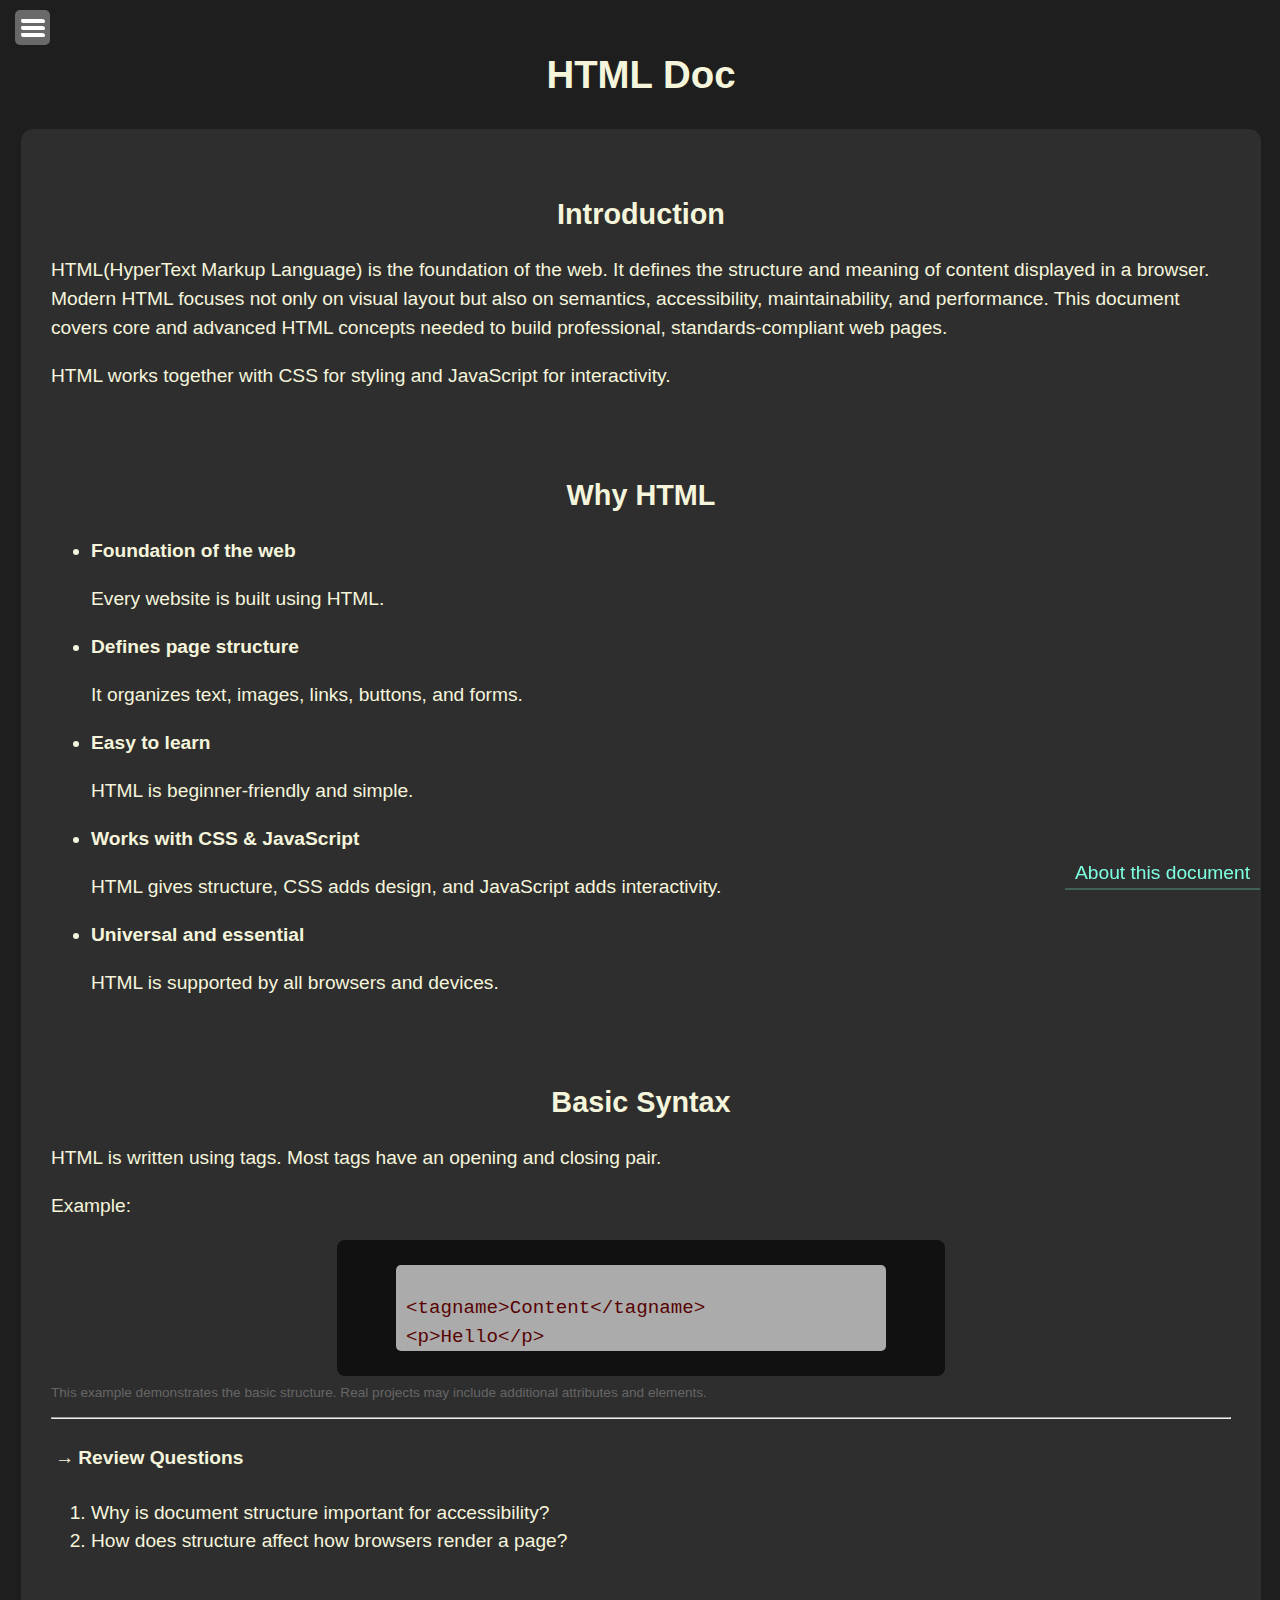
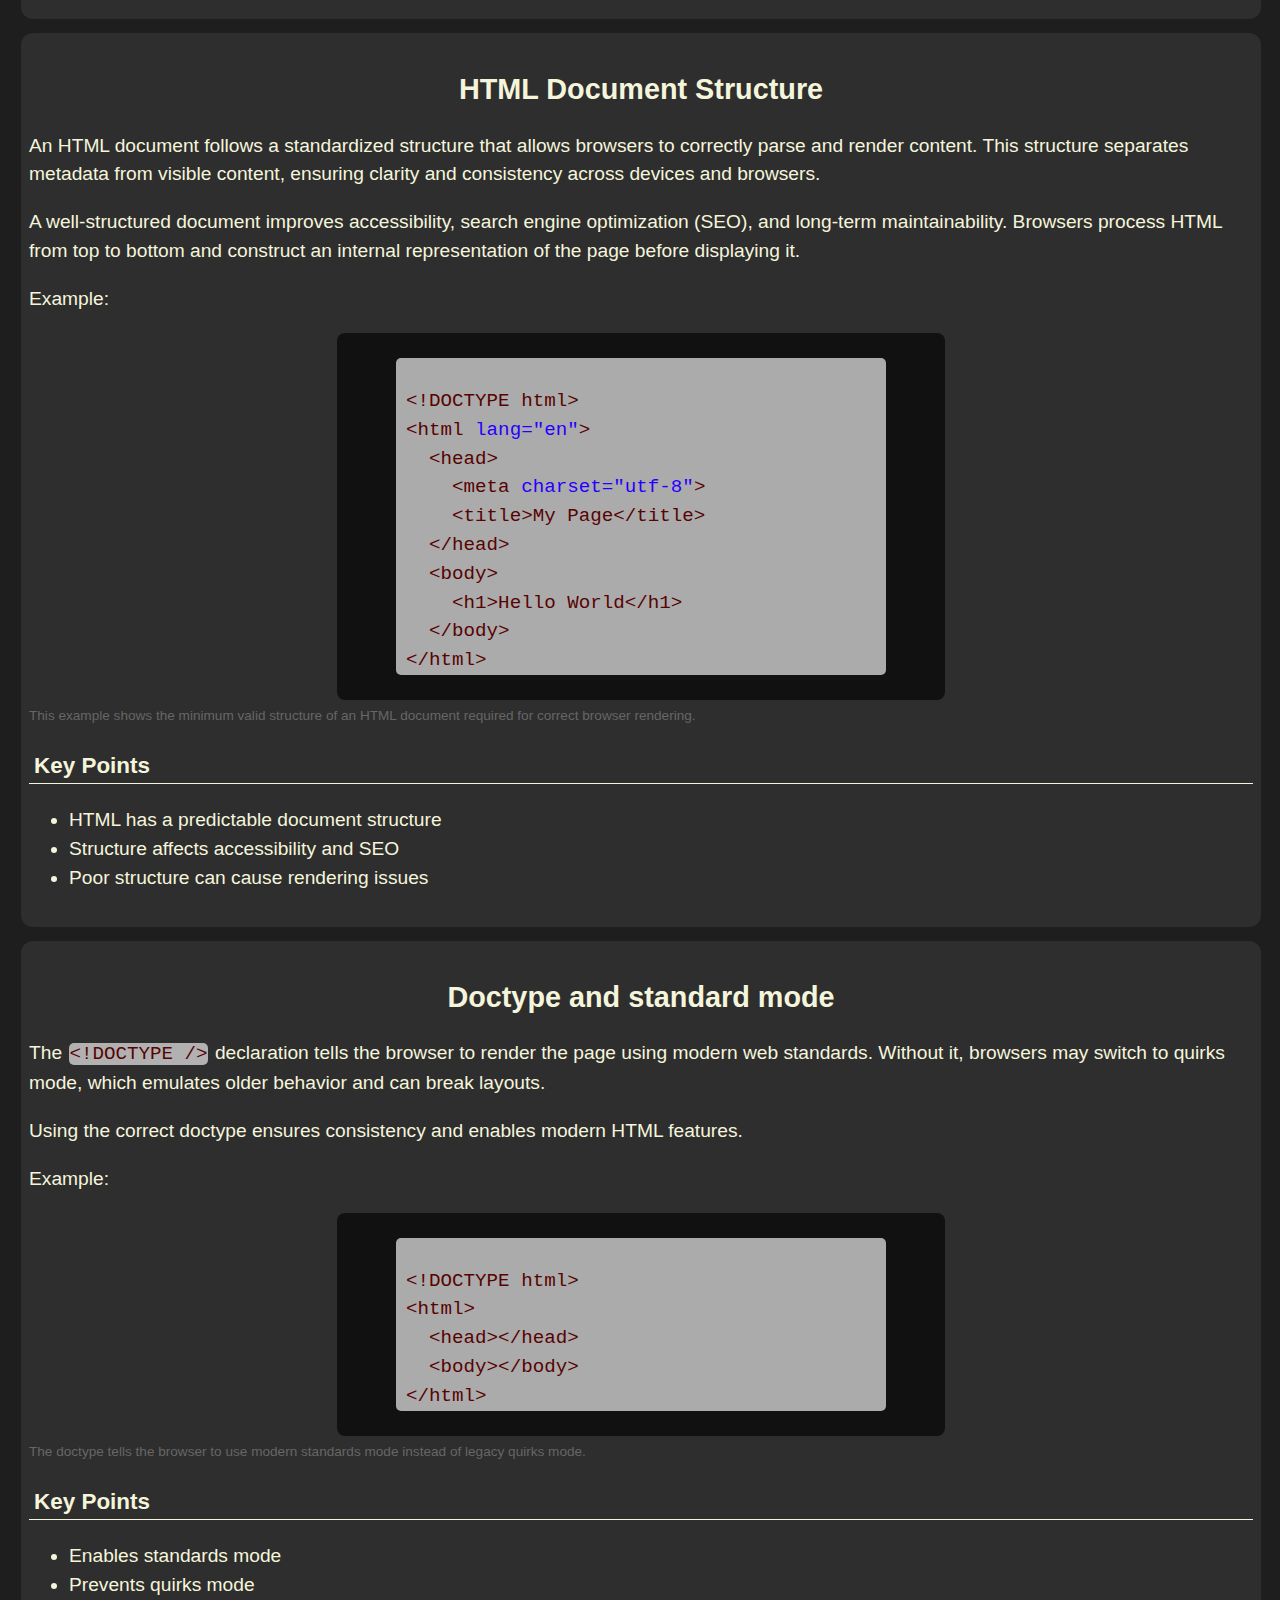
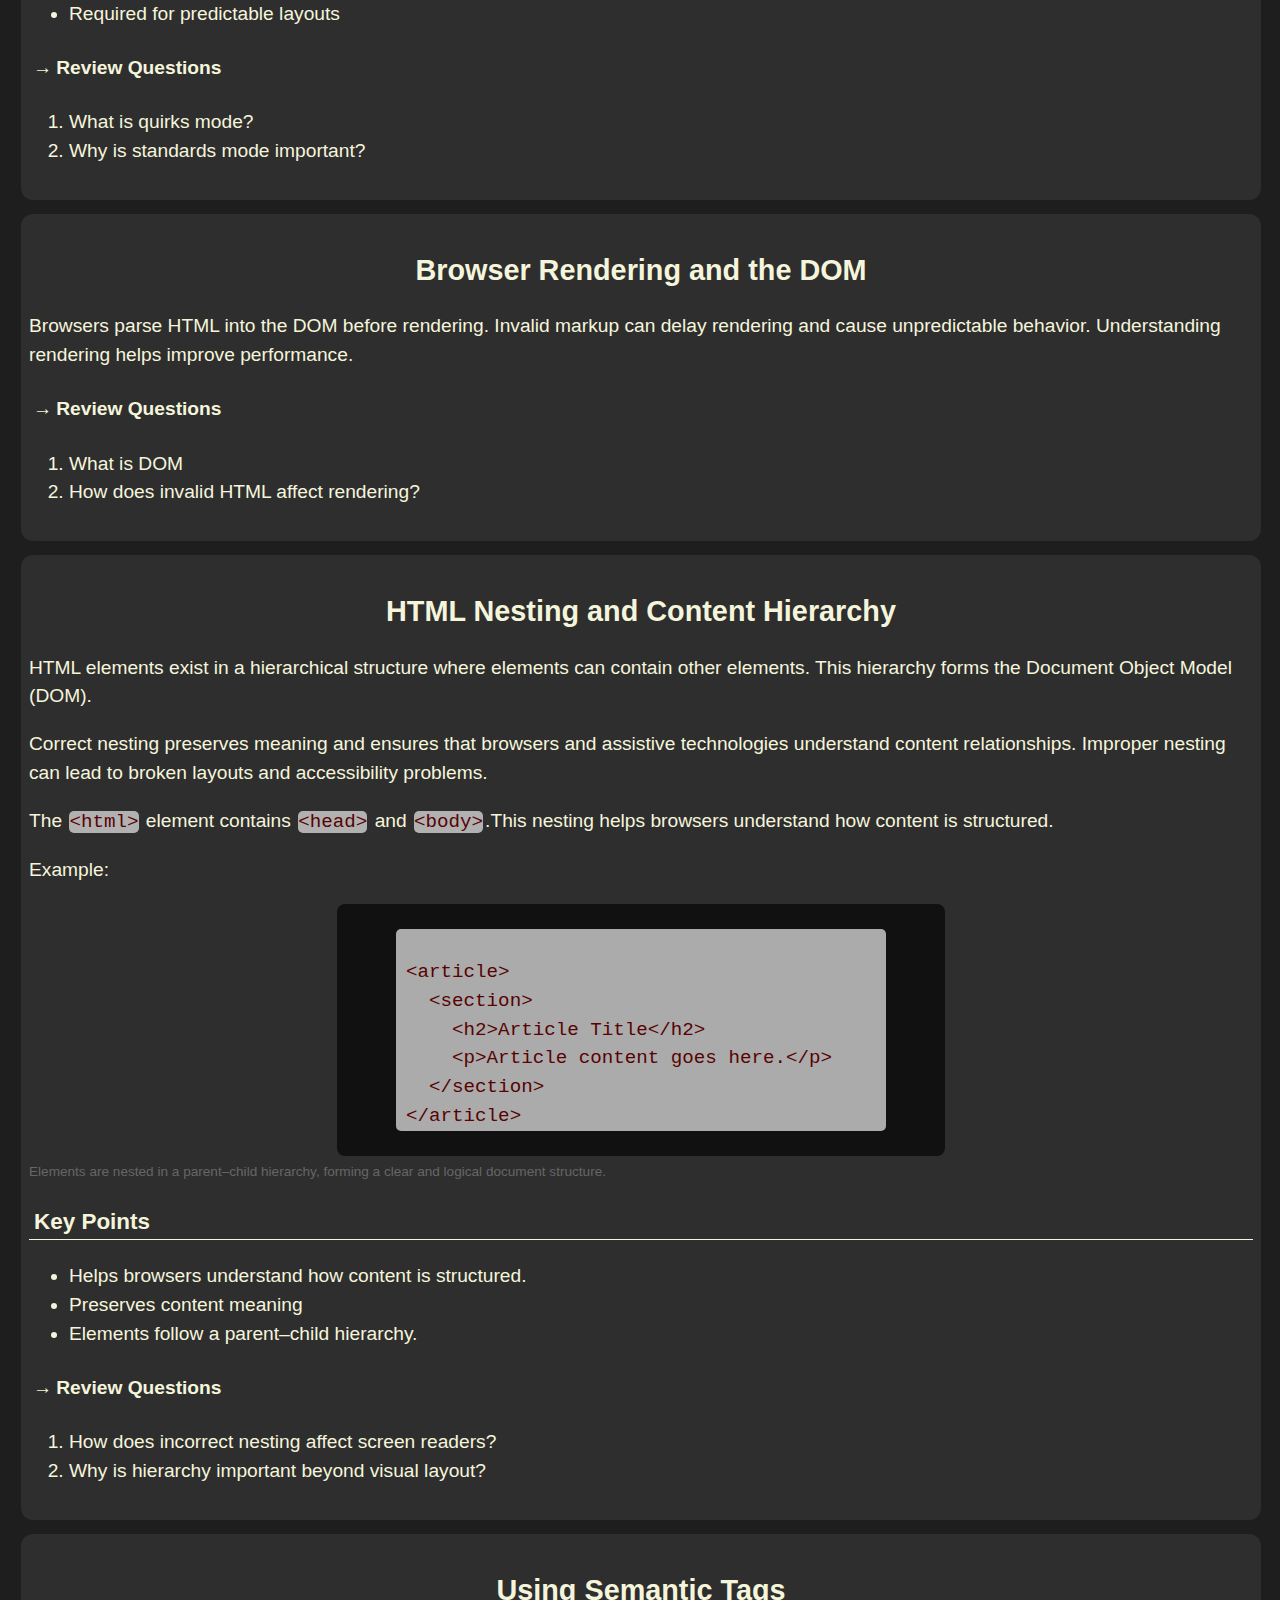
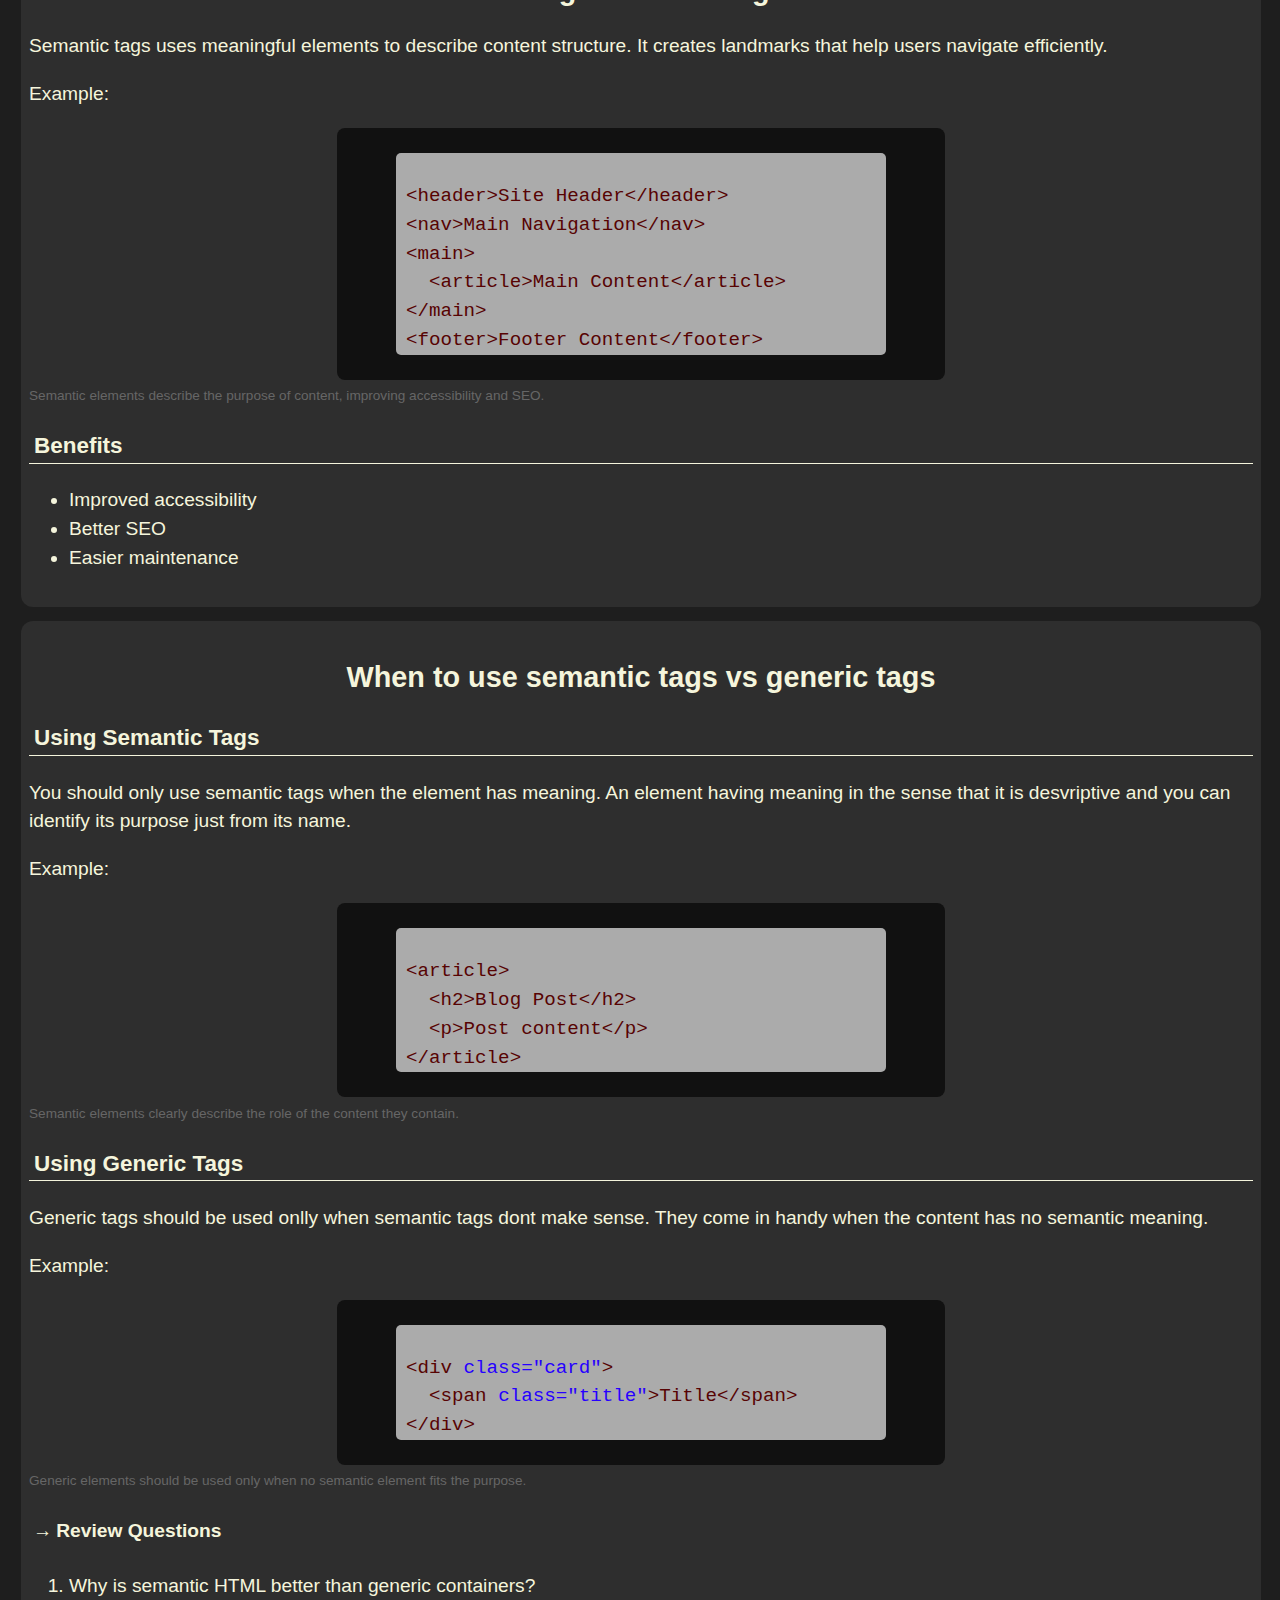
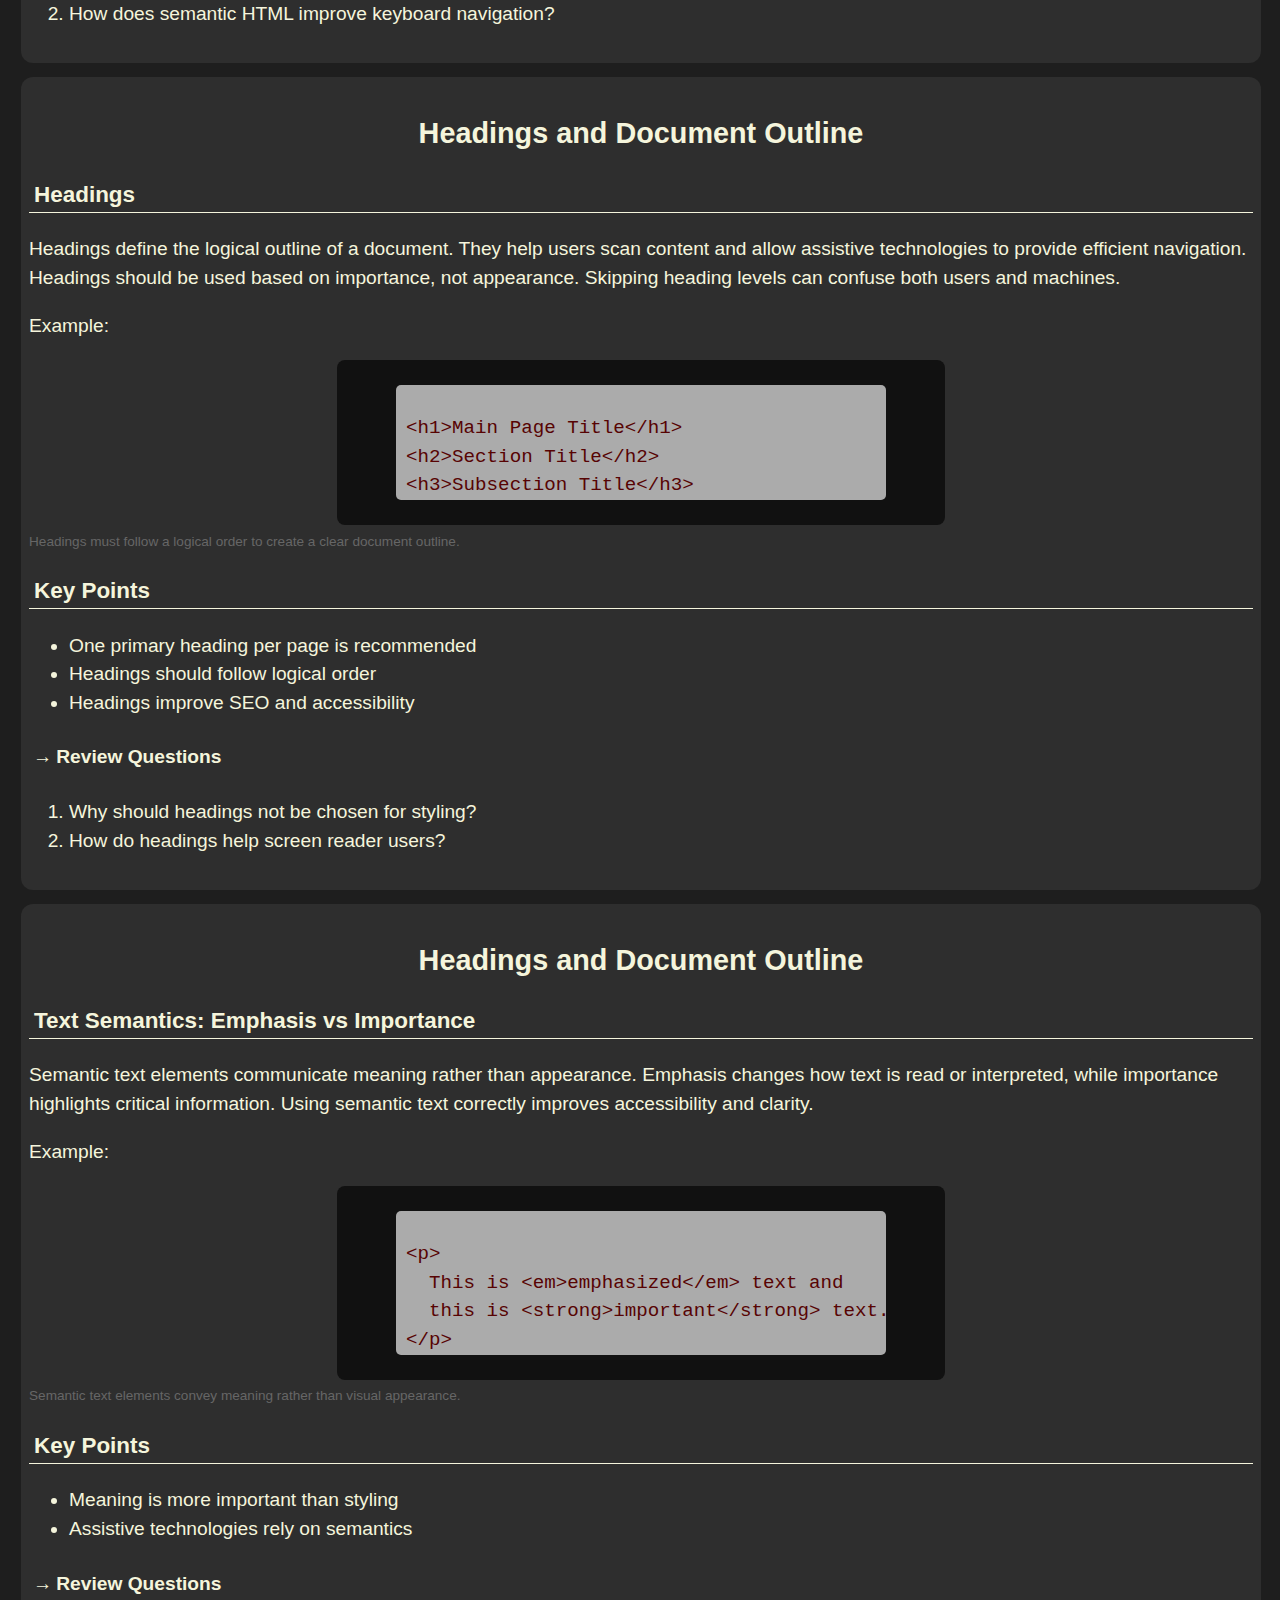
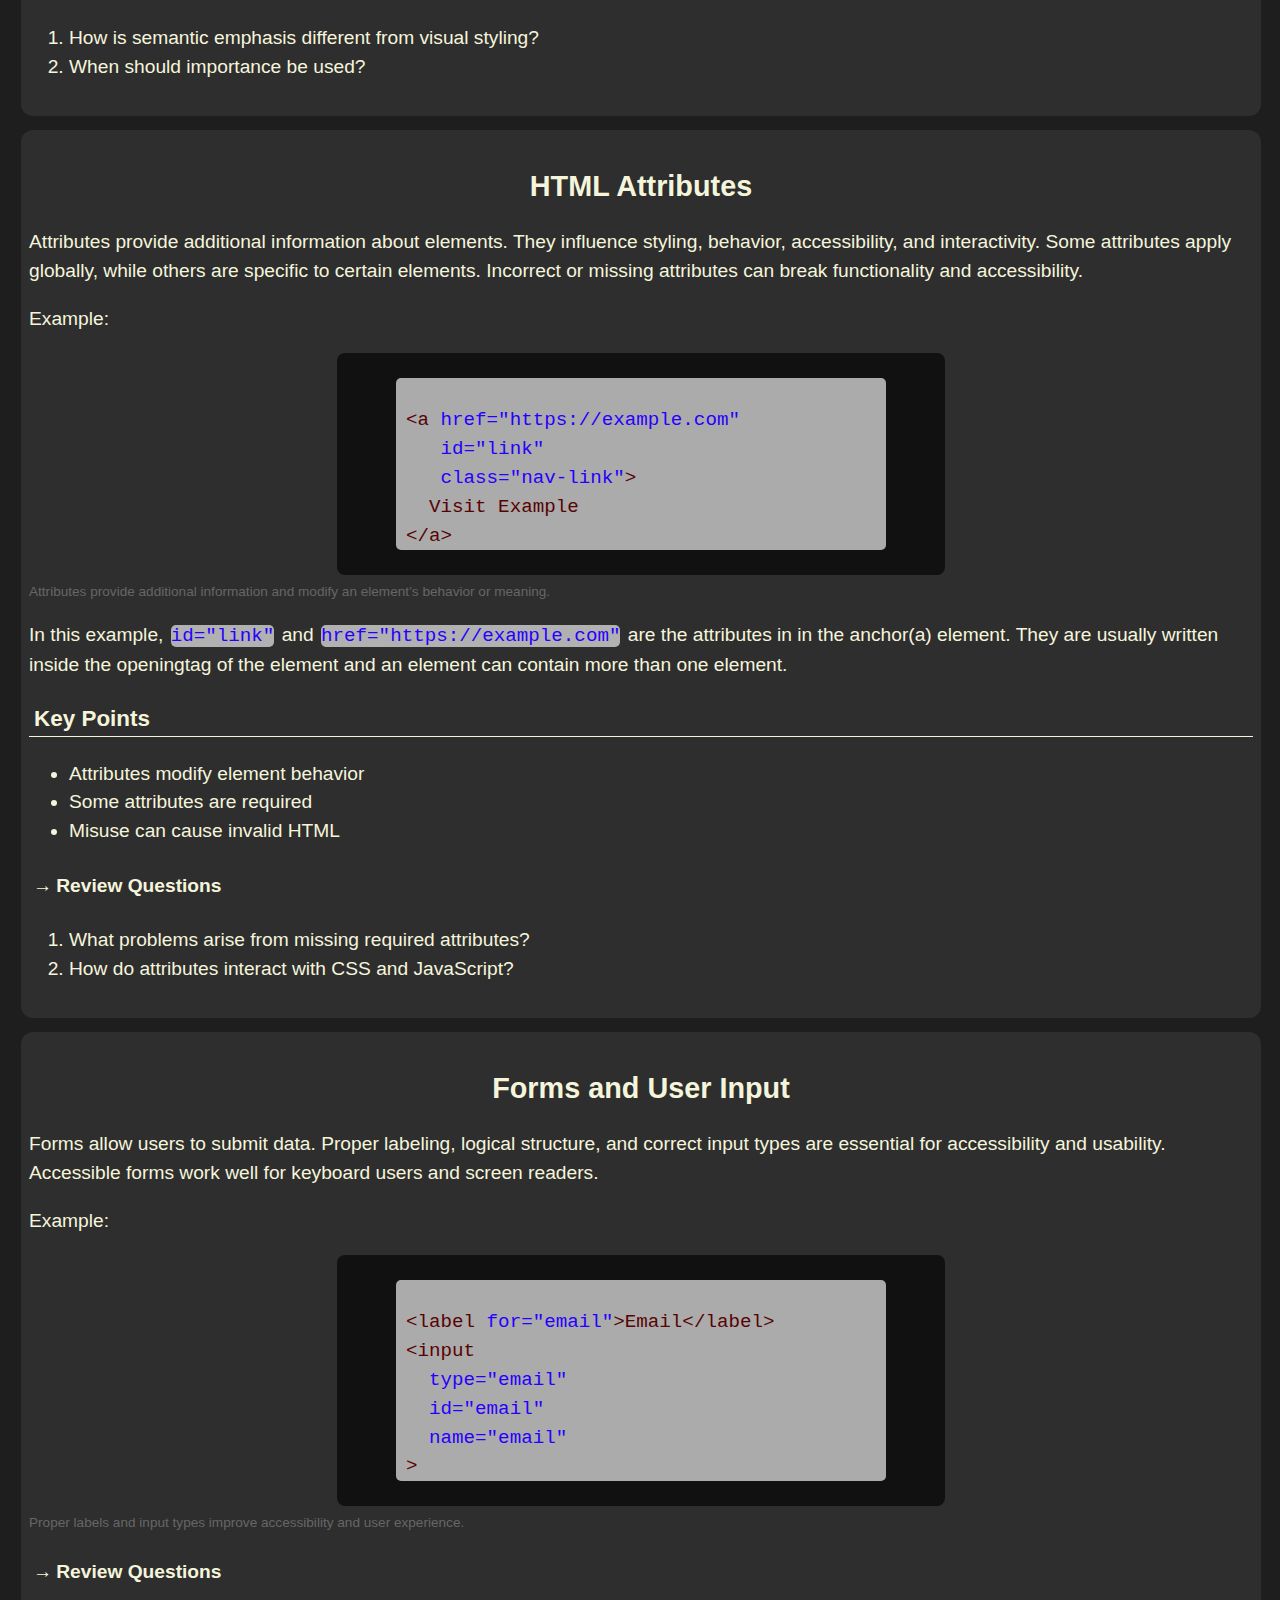
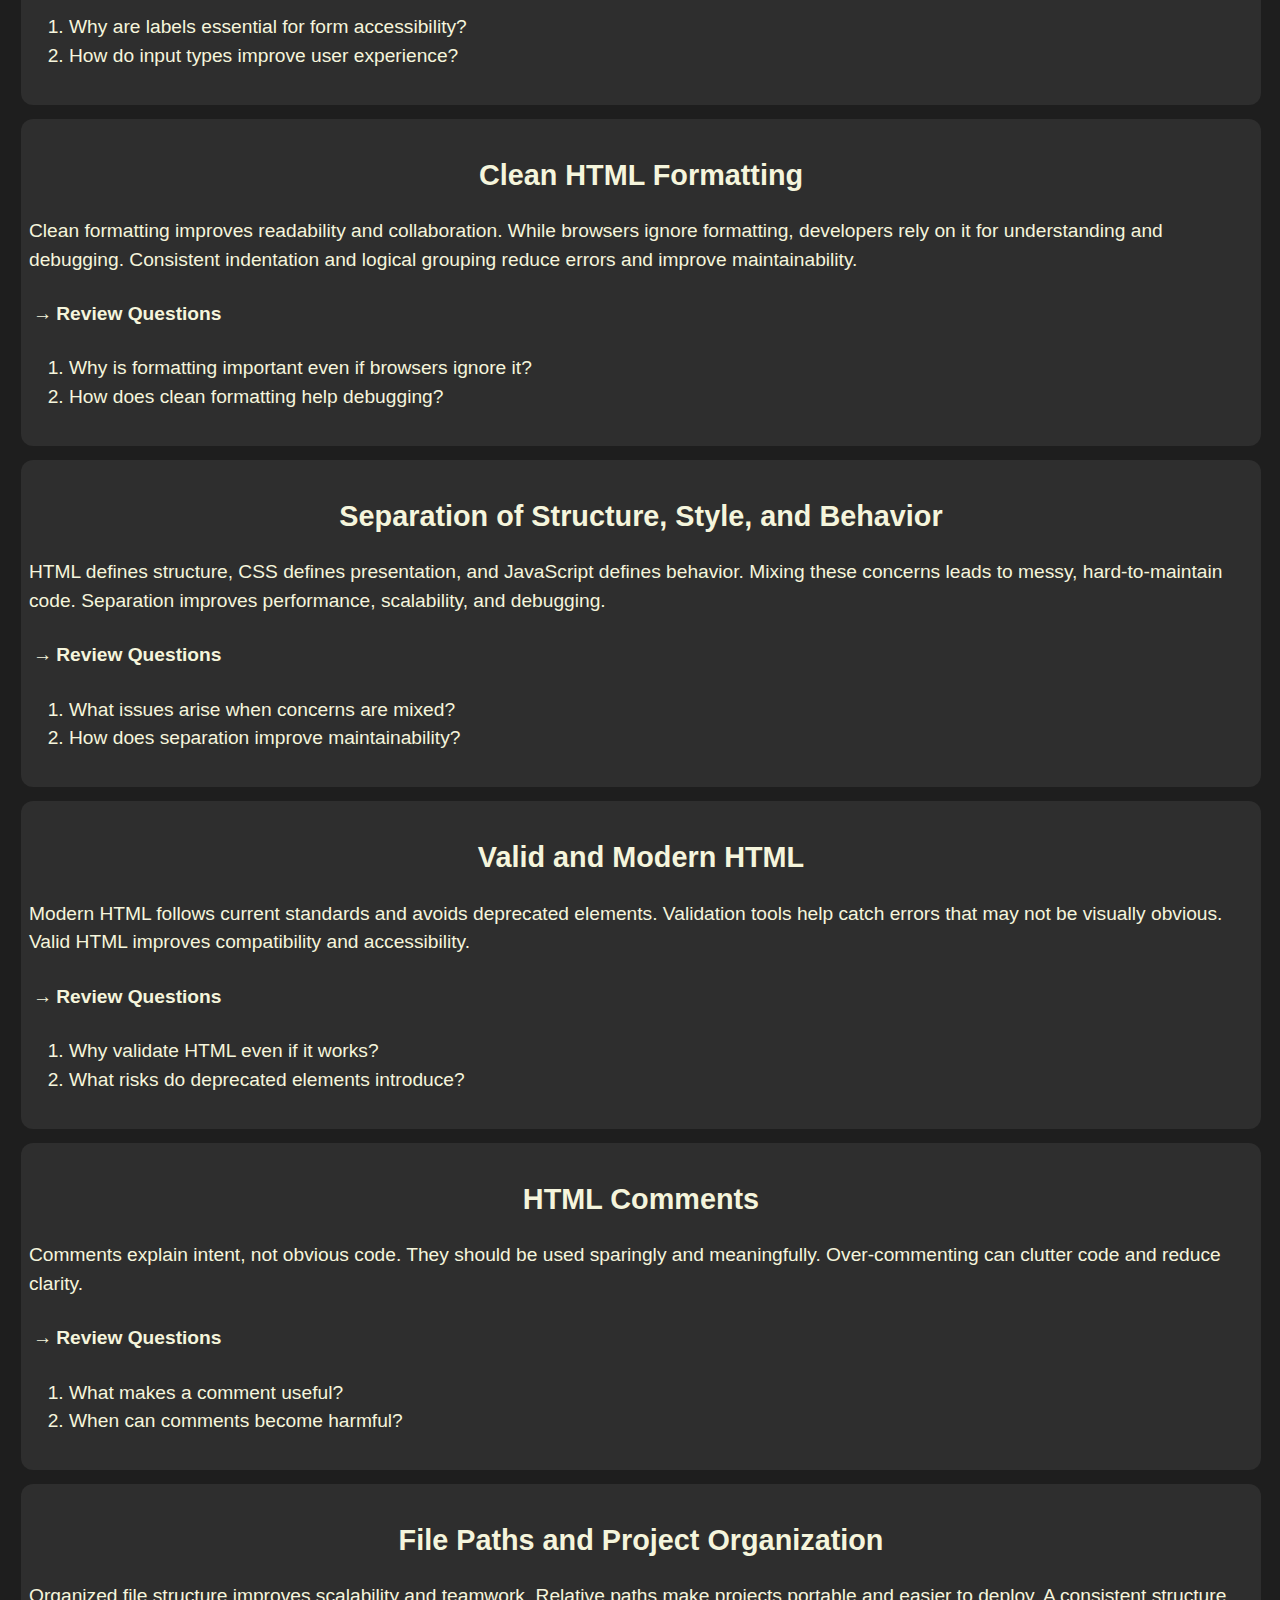
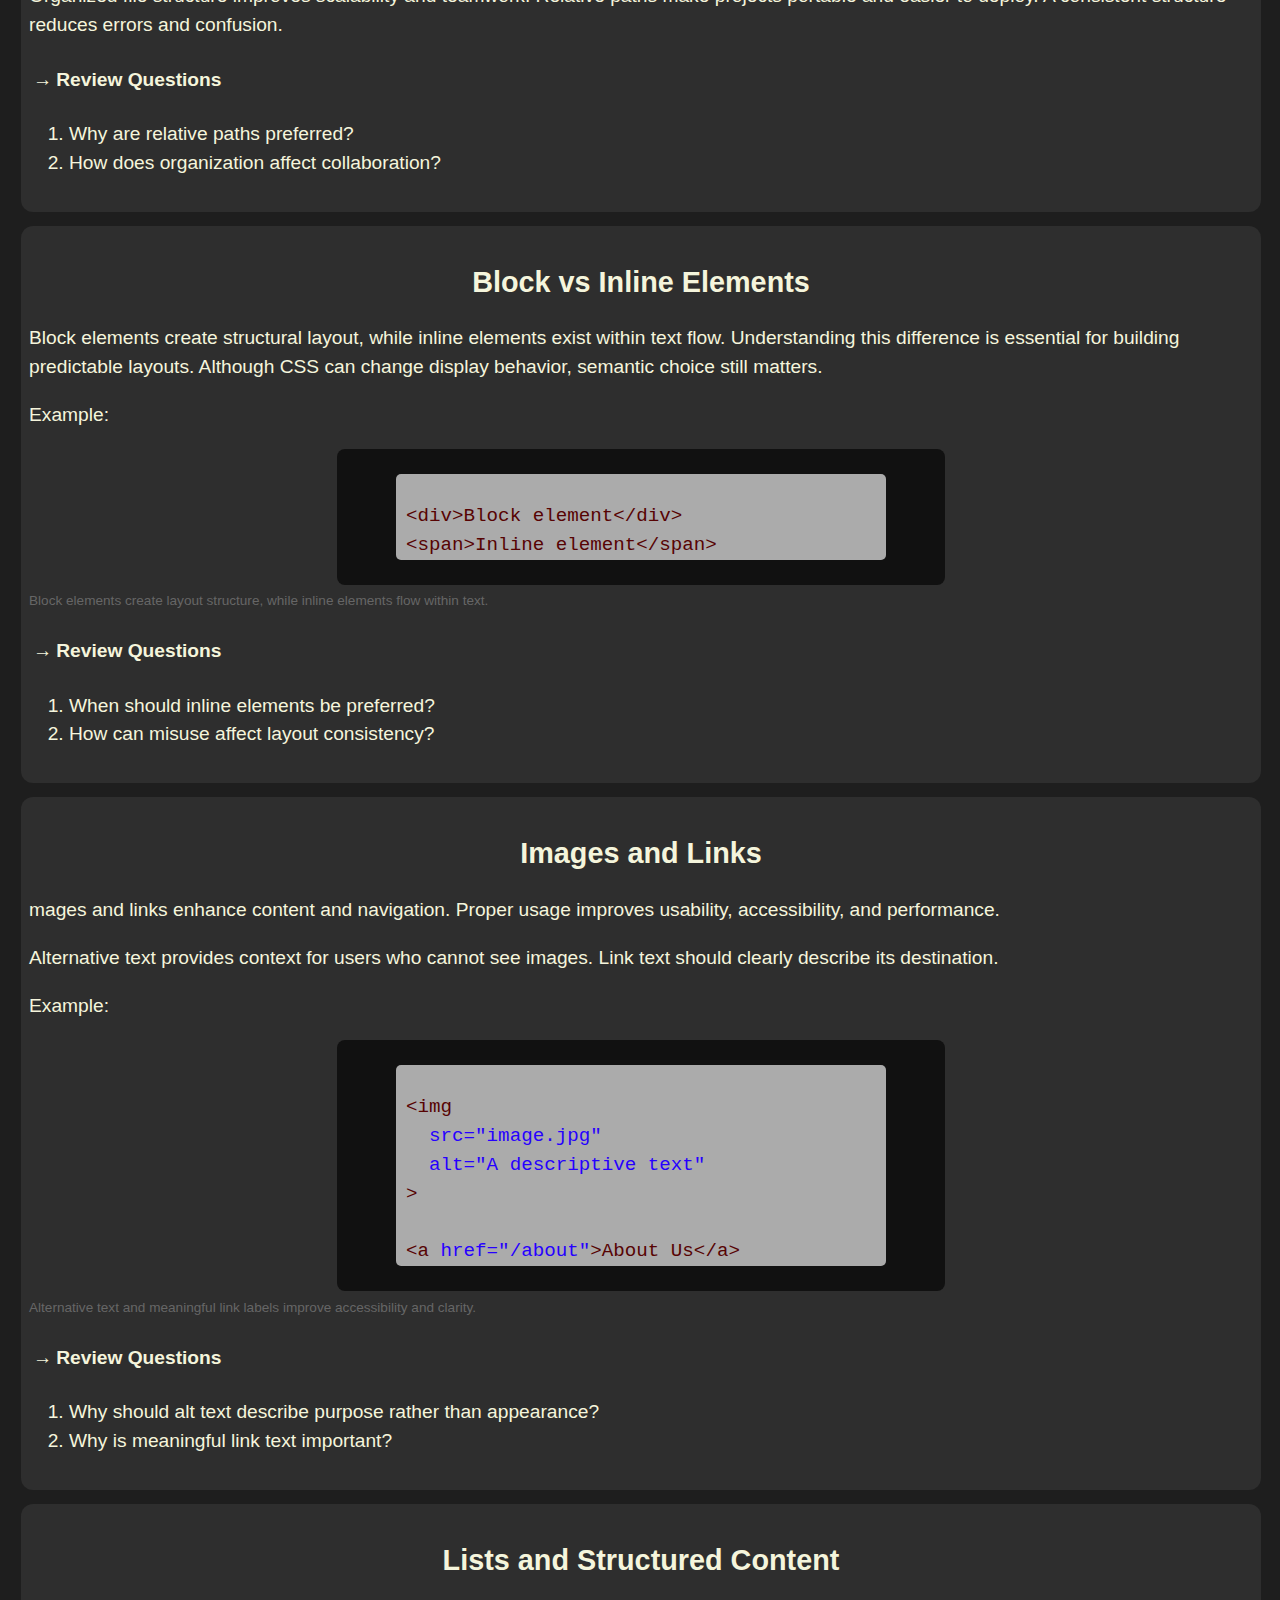
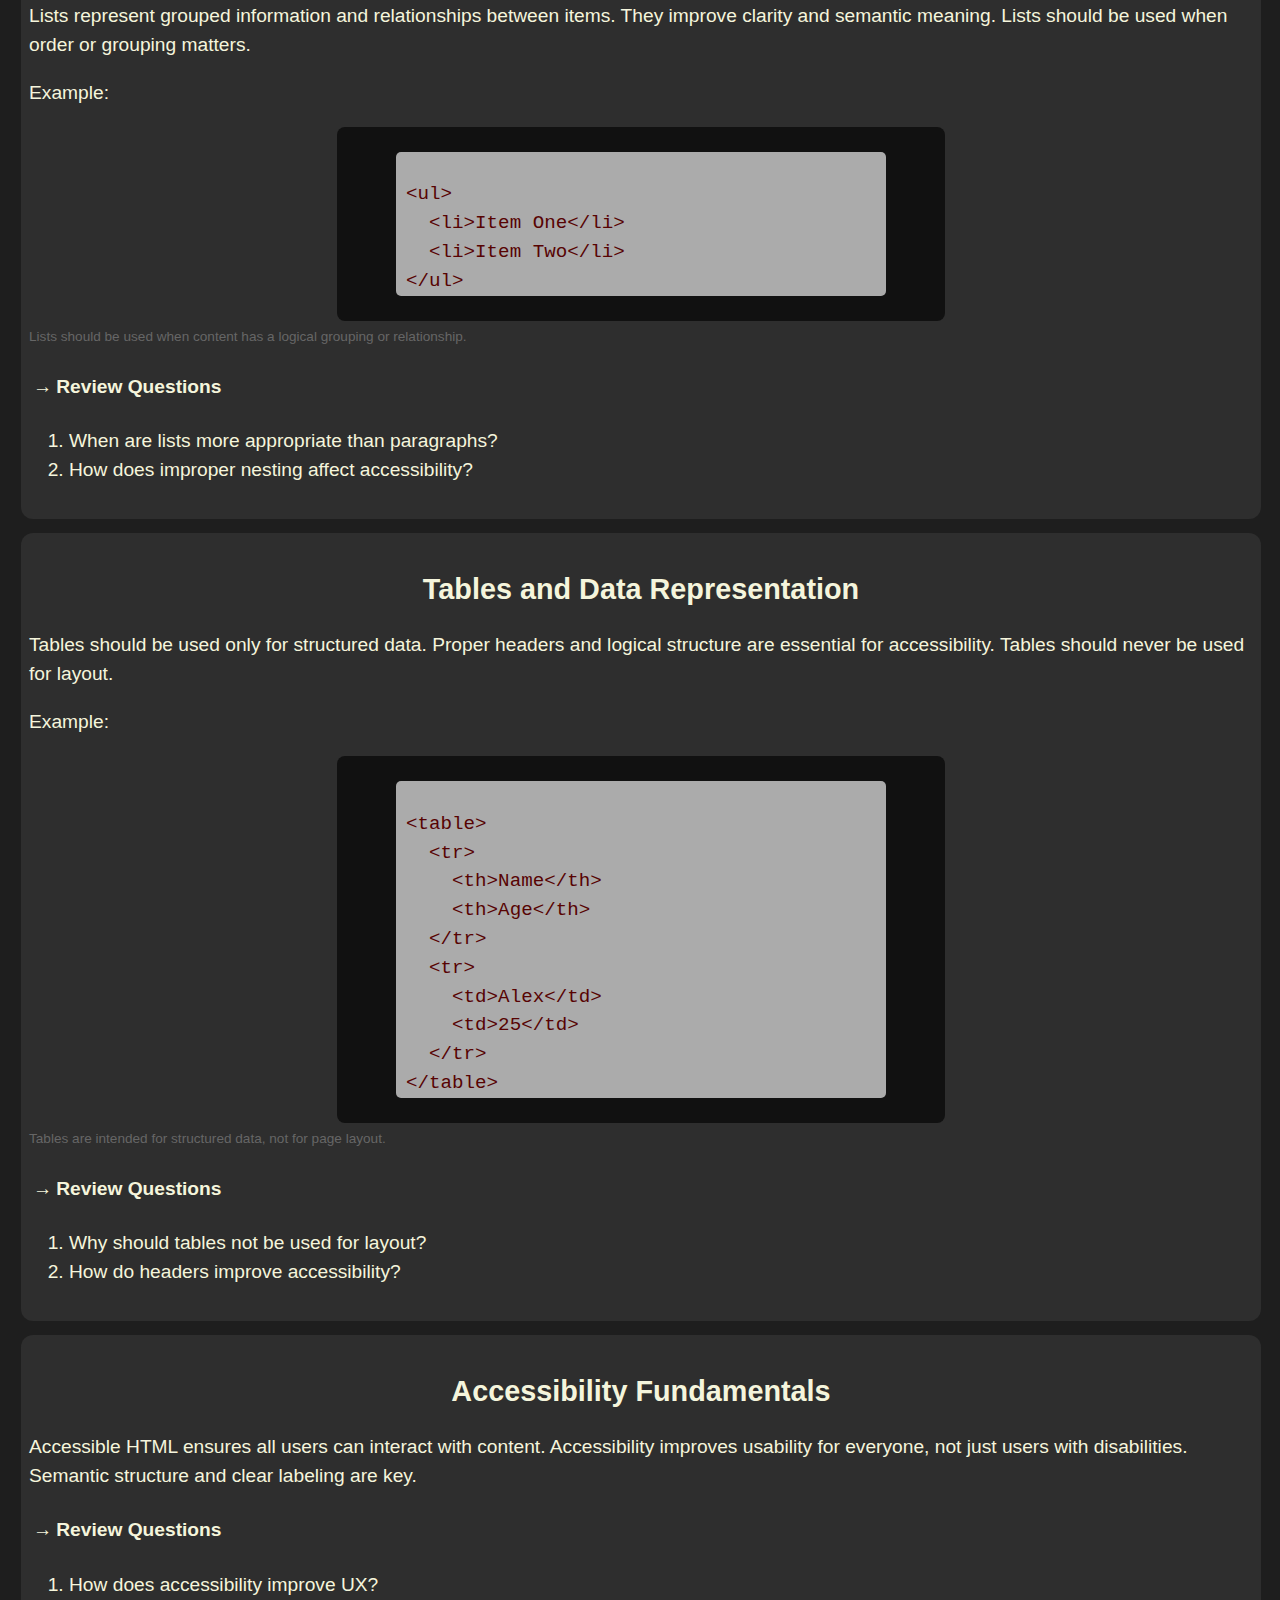
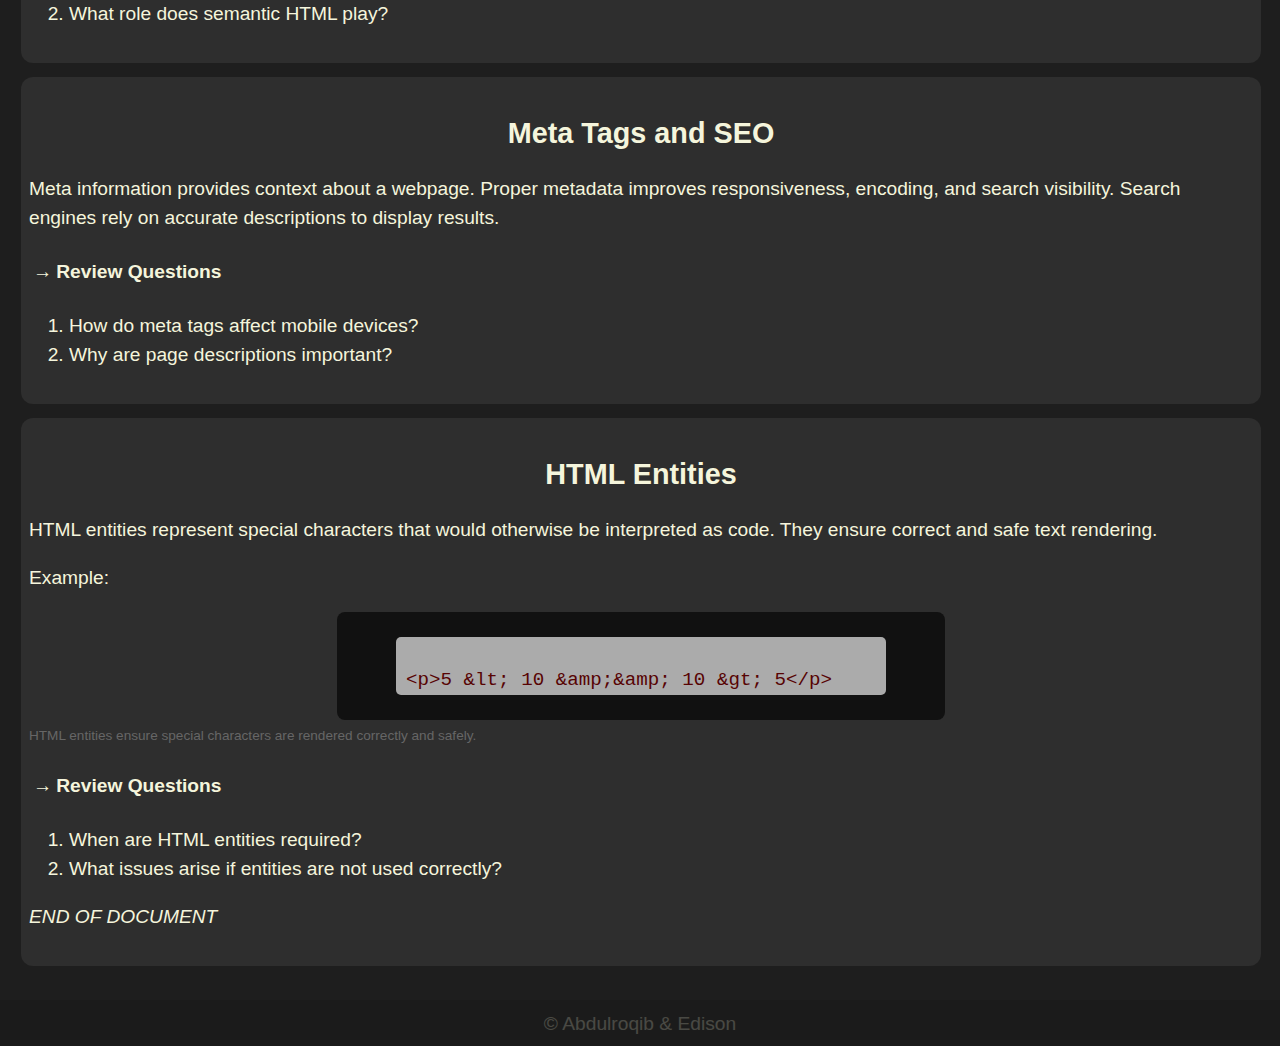
<file: index.html>
<!DOCTYPE html>
<html lang="en">
  <head>
    <meta charset="utf-8" />
    <meta name="viewport" content="width=device-width, initial-scale=1.0" />
    <title>HTML Documentation</title>
    <link rel="stylesheet" href="styles.css" />

    <script type="application/ld+json">
{
  "@context": "https://schema.org",
  "@type": "TechArticle",
  "headline": "HTML Documentation",
  "description": "A complete guide covering HTML basics and advanced concepts.",
  "author": {
    "@type": "Person",
    "name": "Abdulroqib, Edison"
  },
  "datePublished": "2025-01-01",
  "mainEntityOfPage": {
    "@type": "WebPage",
    "@id": "https://scyflix.github.io/HTML-Documentaion/index.html"
  }
}
</script>

  </head>

  <body>
    <!-- Navigation -->
    <nav id="navbar" class="hide">
      <header>
        <div class="menuIcon">
          <span></span>
          <span></span>
          <span></span>
        </div>
        <h2>Navigation</h2>
      </header>

      <details>
        <summary>Introduction</summary>
        <ul>
          <li><a class="nav-link" href="#Introduction">Introduction</a></li>
          <li><a href="#why-html" class="nav-link">Why HTML</a></li>
          <li><a href="#basic-syntax" class="nav-link">Basic Syntax</a></li>
        </ul>
      </details>

      <details>
        <summary>Document Structure</summary>
        <ul>
          <li>
            <a class="nav-link" href="#html-document-structure"
              >Document Structure</a
            >
          </li>
          <li>
            <a href="#doctype-and-standard-mode" class="nav-link"
              >Doctype & Standard Mode</a
            >
          </li>
          <li>
            <a href="#browser-rendering-and-dom" class="nav-link"
              >Rendering & The DOM</a
            >
          </li>
        </ul>
      </details>
      <details>
        <summary>Nesting, Hierarchy & Semantics</summary>
        <ul>
          <li>
            <a href="#nesting-and-content-hierarchy" class="nav-link"
              >Nesting & Hierarchy</a
            >
          </li>
          <li><a href="#semantic-tags" class="nav-link">Semantic Tags</a></li>
          <li>
            <a href="#semantic-vs-generic-tags" class="nav-link"
              >Semantic vs Generic Tags</a
            >
          </li>
        </ul>
      </details>

      <details>
        <summary>Headings & Outlines</summary>
        <ul>
          <li><a href="#headings" class="nav-link">Headings</a></li>
          <li><a href="#text-semantics" class="nav-link">Text Semantics</a></li>
        </ul>
      </details>
      <a href="#html-attributes" class="nav-link">HTML Attributes</a>

      <details>
        <summary>Layout & Content Elements</summary>
        <ul>
          <li>
            <a href="#block-vs-inline-elements" class="nav-link"
              >Block vs Inline Elements</a
            >
          </li>
          <li>
            <a href="#images-and-links" class="nav-link">Images and Links</a>
          </li>
          <li>
            <a href="#lists-and-structured-content" class="nav-link"
              >Lists and Structured Content</a
            >
          </li>
          <li>
            <a href="#tables-and-data-representation" class="nav-link"
              >Tables and Data Representation</a
            >
          </li>
        </ul>
      </details>
      <a href="#forms-and-user-input" class="nav-link">Forms and Input</a>

      <details>
        <summary>Code Quality</summary>
        <ul>
          <li>
            <a href="#html-formatting" class="nav-link">HTML Formatting</a>
          </li>
          <li>
            <a
              href="#separation-of-structure-style-and-behavior"
              class="nav-link"
              >Structure, Style, and Behavior</a
            >
          </li>
          <li>
            <a href="#valid-and-modern-html" class="nav-link"
              >Valid and Modern HTML</a
            >
          </li>
          <li><a href="#html-comments" class="nav-link">HTML Comments</a></li>
          <li>
            <a href="#file-paths-and-project-organization" class="nav-link"
              >File Paths and Project Organization</a
            >
          </li>
        </ul>
      </details>

      <a href="#accessibility" class="nav-link">Accessibility</a>
      <details>
        <summary>Metadata & Entities</summary>
        <ul>
          <li>
            <a href="#meta-tags-and-seo" class="nav-link">Meta Tags and SEO</a>
          </li>
          <li><a href="#html-entities" class="nav-link">HTML Entities</a></li>
        </ul>
      </details>
      <a href="about.html" class="about">About this document</a>
    </nav>

    <!-- Main content -->
    <main id="main-doc" class="adjust">
      <h1>HTML Doc</h1>
      <!-- Introduction -->
      <article class="main-section" id="Introduction">
        <section>
          <h2>Introduction</h2>

          <p>
            HTML(HyperText Markup Language) is the foundation of the web. It
            defines the structure and meaning of content displayed in a browser.
            Modern HTML focuses not only on visual layout but also on semantics,
            accessibility, maintainability, and performance. This document
            covers core and advanced HTML concepts needed to build professional,
            standards-compliant web pages.
          </p>
          <p>
            HTML works together with CSS for styling and JavaScript for
            interactivity.
          </p>
        </section>
        <!-- Why HTML -->
        <section class="main-section" id="why-html">
          <h2>Why HTML</h2>

          <ul>
            <li>
              <strong>Foundation of the web</strong>
              <p>Every website is built using HTML.</p>
            </li>
            <li>
              <strong>Defines page structure</strong>
              <p>It organizes text, images, links, buttons, and forms.</p>
            </li>
            <li>
              <strong>Easy to learn</strong>
              <p>HTML is beginner-friendly and simple.</p>
            </li>
            <li>
              <strong>Works with CSS & JavaScript</strong>
              <p>
                HTML gives structure, CSS adds design, and JavaScript adds
                interactivity.
              </p>
            </li>
            <li>
              <strong>Universal and essential</strong>
              <p>HTML is supported by all browsers and devices.</p>
            </li>
          </ul>
        </section>
        <section id="basic-syntax">
          <!-- Basic Syntax -->
          <h2>Basic Syntax</h2>
          <p>
            HTML is written using tags. Most tags have an opening and closing
            pair.
          </p>
          <p>Example:</p>
          <pre><code>
&lt;tagname&gt;Content&lt;/tagname&gt;
&lt;p&gt;Hello&lt;/p&gt;
</code></pre>
          <p class="example-note">
            This example demonstrates the basic structure. Real projects may
            include additional attributes and elements.
          </p>

          <hr />
          <div class="question">
            <h4>Review Questions</h4>
            <ol>
              <li>Why is document structure important for accessibility?</li>
              <li>How does structure affect how browsers render a page?</li>
            </ol>
          </div>
        </section>
      </article>

      <div id="hidden">
        <article class="main-section" id="document-structure">
          <!--HTML Document Structure-->
          <section id="html-document-structure">
            <h2>HTML Document Structure</h2>
            <p>
              An HTML document follows a standardized structure that allows
              browsers to correctly parse and render content. This structure
              separates metadata from visible content, ensuring clarity and
              consistency across devices and browsers.
            </p>
            <p>
              A well-structured document improves accessibility, search engine
              optimization (SEO), and long-term maintainability. Browsers
              process HTML from top to bottom and construct an internal
              representation of the page before displaying it.
            </p>
            <p>Example:</p>
            <pre><code>
&lt;!DOCTYPE html&gt;
&lt;html <span class="attribute">lang=&quot;en&quot;</span>&gt;
  &lt;head&gt;
    &lt;meta <span class="attribute">charset=&quot;utf-8&quot;</span>&gt;
    &lt;title&gt;My Page&lt;/title&gt;
  &lt;/head&gt;
  &lt;body&gt;
    &lt;h1&gt;Hello World&lt;/h1&gt;
  &lt;/body&gt;
&lt;/html&gt;
</code></pre>

            <p class="example-note">
              This example shows the minimum valid structure of an HTML document
              required for correct browser rendering.
            </p>

            <h3>Key Points</h3>
            <ul>
              <li>HTML has a predictable document structure</li>
              <li>Structure affects accessibility and SEO</li>
              <li>Poor structure can cause rendering issues</li>
            </ul>
          </section>

          <!--Doctype And Standards Mode-->
          <section id="doctype-and-standard-mode">
            <h2>Doctype and standard mode</h2>
            <p>
              The <code>&lt;!DOCTYPE /&gt;</code> declaration tells the browser
              to render the page using modern web standards. Without it,
              browsers may switch to quirks mode, which emulates older behavior
              and can break layouts.
            </p>
            <p>
              Using the correct doctype ensures consistency and enables modern
              HTML features.
            </p>
            <p>Example:</p>
            <pre><code>
&lt;!DOCTYPE html&gt;
&lt;html&gt;
  &lt;head&gt;&lt;/head&gt;
  &lt;body&gt;&lt;/body&gt;
&lt;/html&gt;
</code></pre>

            <p class="example-note">
              The doctype tells the browser to use modern standards mode instead
              of legacy quirks mode.
            </p>

            <h3>Key Points</h3>
            <ul>
              <li>Enables standards mode</li>
              <li>Prevents quirks mode</li>
              <li>Required for predictable layouts</li>
            </ul>

            <h4>Review Questions</h4>
            <ol>
              <li>What is quirks mode?</li>
              <li>Why is standards mode important?</li>
            </ol>
          </section>

          <!--Browser Rendering and the DOM-->
          <section id="browser-rendering-and-dom">
            <h2>Browser Rendering and the DOM</h2>
            <p>
              Browsers parse HTML into the DOM before rendering. Invalid markup
              can delay rendering and cause unpredictable behavior.
              Understanding rendering helps improve performance.
            </p>
            <h4>Review Questions</h4>
            <ol>
              <li>What is DOM</li>
              <li>How does invalid HTML affect rendering?</li>
            </ol>
          </section>
        </article>

        <!--HTML Nesting and Content Hierarchy-->
        <article id="html-nesting-and-content-hierarchy">
          <section id="nesting-and-content-hierarchy">
            <h2>HTML Nesting and Content Hierarchy</h2>

            <p>
              HTML elements exist in a hierarchical structure where elements can
              contain other elements. This hierarchy forms the Document Object
              Model (DOM).
            </p>
            <p>
              Correct nesting preserves meaning and ensures that browsers and
              assistive technologies understand content relationships. Improper
              nesting can lead to broken layouts and accessibility problems.
            </p>
            <p>
              The <code>&lt;html&gt;</code> element contains
              <code>&lt;head&gt;</code> and <code>&lt;body&gt;</code>.This
              nesting helps browsers understand how content is structured.
            </p>
            <p>Example:</p>
            <pre><code>
&lt;article&gt;
  &lt;section&gt;
    &lt;h2&gt;Article Title&lt;/h2&gt;
    &lt;p&gt;Article content goes here.&lt;/p&gt;
  &lt;/section&gt;
&lt;/article&gt;
</code></pre>

            <p class="example-note">
              Elements are nested in a parent–child hierarchy, forming a clear
              and logical document structure.
            </p>

            <h3>Key Points</h3>
            <ul>
              <li>Helps browsers understand how content is structured.</li>
              <li>Preserves content meaning</li>
              <li>Elements follow a parent–child hierarchy.</li>
            </ul>

            <h4>Review Questions</h4>
            <ol>
              <li>How does incorrect nesting affect screen readers?</li>
              <li>Why is hierarchy important beyond visual layout?</li>
            </ol>
          </section>

          <!-- Semantic Tags -->
          <section class="main-section" id="semantic-tags">
            <h2>Using Semantic Tags</h2>

            <p>
              Semantic tags uses meaningful elements to describe content
              structure. It creates landmarks that help users navigate
              efficiently.
            </p>

            <p>Example:</p>
            <pre><code>
&lt;header&gt;Site Header&lt;/header&gt;
&lt;nav&gt;Main Navigation&lt;/nav&gt;
&lt;main&gt;
  &lt;article&gt;Main Content&lt;/article&gt;
&lt;/main&gt;
&lt;footer&gt;Footer Content&lt;/footer&gt;
</code></pre>

            <p class="example-note">
              Semantic elements describe the purpose of content, improving
              accessibility and SEO.
            </p>

            <h3>Benefits</h3>
            <ul>
              <li>Improved accessibility</li>
              <li>Better SEO</li>
              <li>Easier maintenance</li>
            </ul>
          </section>
          <section id="semantic-vs-generic-tags">
            <h2>When to use semantic tags vs generic tags</h2>
            <h3>Using Semantic Tags</h3>
            <p>
              You should only use semantic tags when the element has meaning. An
              element having meaning in the sense that it is desvriptive and you
              can identify its purpose just from its name.
            </p>
            <p class="example">Example:</p>
            <pre><code>
&lt;article&gt;
  &lt;h2&gt;Blog Post&lt;/h2&gt;
  &lt;p&gt;Post content&lt;/p&gt;
&lt;/article&gt;
</code></pre>

            <p class="example-note">
              Semantic elements clearly describe the role of the content they
              contain.
            </p>

            <h3>Using Generic Tags</h3>
            <p>
              Generic tags should be used onlly when semantic tags dont make
              sense. They come in handy when the content has no semantic
              meaning.
            </p>
            <p>Example:</p>
            <pre><code>
&lt;div <span class="attribute">class=&quot;card&quot;</span>&gt;
  &lt;span <span class="attribute">class=&quot;title&quot;</span>&gt;Title&lt;/span&gt;
&lt;/div&gt;
</code></pre>

            <p class="example-note">
              Generic elements should be used only when no semantic element fits
              the purpose.
            </p>

            <h4>Review Questions</h4>
            <ol>
              <li>Why is semantic HTML better than generic containers?</li>
              <li>How does semantic HTML improve keyboard navigation?</li>
            </ol>
          </section>
        </article>

        <!--Headings and document outlines-->
        <article id="headings-and-document-outline">
          <section id="headings">
            <h2>Headings and Document Outline</h2>
            <h3>Headings</h3>
            <p>
              Headings define the logical outline of a document. They help users
              scan content and allow assistive technologies to provide efficient
              navigation. Headings should be used based on importance, not
              appearance. Skipping heading levels can confuse both users and
              machines.
            </p>
            <p>Example:</p>
            <pre><code>
&lt;h1&gt;Main Page Title&lt;/h1&gt;
&lt;h2&gt;Section Title&lt;/h2&gt;
&lt;h3&gt;Subsection Title&lt;/h3&gt;
</code></pre>

            <p class="example-note">
              Headings must follow a logical order to create a clear document
              outline.
            </p>

            <h3>Key Points</h3>
            <ul>
              <li>One primary heading per page is recommended</li>
              <li>Headings should follow logical order</li>
              <li>Headings improve SEO and accessibility</li>
            </ul>
            <h4>Review Questions</h4>
            <ol>
              <li>Why should headings not be chosen for styling?</li>
              <li>How do headings help screen reader users?</li>
            </ol>
          </section>
          <section id="text-semantics">
            <h2>Headings and Document Outline</h2>
            <h3>Text Semantics: Emphasis vs Importance</h3>
            <p>
              Semantic text elements communicate meaning rather than appearance.
              Emphasis changes how text is read or interpreted, while importance
              highlights critical information. Using semantic text correctly
              improves accessibility and clarity.
            </p>
            <p>Example:</p>
            <pre><code>
&lt;p&gt;
  This is &lt;em&gt;emphasized&lt;/em&gt; text and
  this is &lt;strong&gt;important&lt;/strong&gt; text.
&lt;/p&gt;
</code></pre>

            <p class="example-note">
              Semantic text elements convey meaning rather than visual
              appearance.
            </p>

            <h3>Key Points</h3>
            <ul>
              <li>Meaning is more important than styling</li>
              <li>Assistive technologies rely on semantics</li>
            </ul>
            <h4>Review Questions</h4>
            <ol>
              <li>How is semantic emphasis different from visual styling?</li>
              <li>When should importance be used?</li>
            </ol>
          </section>
        </article>

        <article id="attributes">
          <section id="html-attributes">
            <h2>HTML Attributes</h2>
            <p>
              Attributes provide additional information about elements. They
              influence styling, behavior, accessibility, and interactivity.
              Some attributes apply globally, while others are specific to
              certain elements. Incorrect or missing attributes can break
              functionality and accessibility.
            </p>
            <p>Example:</p>
            <pre><code>
&lt;a <span class="attribute">href=&quot;https://example.com&quot;</span>
   <span class="attribute">id=&quot;link&quot;</span>
   <span class="attribute">class=&quot;nav-link&quot;</span>&gt;
  Visit Example
&lt;/a&gt;
</code></pre>

            <p class="example-note">
              Attributes provide additional information and modify an element’s
              behavior or meaning.
            </p>

            <p>
              In this example, <code class="attribute">id="link"</code> and
              <code class="attribute">href="https://example.com"</code> are the attributes in in
              the anchor(a) element. They are usually written inside the
              openingtag of the element and an element can contain more than one
              element.
            </p>
            <h3>Key Points</h3>
            <ul>
              <li>Attributes modify element behavior</li>
              <li>Some attributes are required</li>
              <li>Misuse can cause invalid HTML</li>
            </ul>
            <h4>Review Questions</h4>
            <ol>
              <li>What problems arise from missing required attributes?</li>
              <li>How do attributes interact with CSS and JavaScript?</li>
            </ol>
          </section>
        </article>

        <article>
          <section id="forms-and-user-input">
            <h2>Forms and User Input</h2>
            <p>
              Forms allow users to submit data. Proper labeling, logical
              structure, and correct input types are essential for accessibility
              and usability. Accessible forms work well for keyboard users and
              screen readers.
            </p>
            <p>Example:</p>
            <pre><code>
&lt;label <span class="attribute">for=&quot;email&quot;</span>&gt;Email&lt;/label&gt;
&lt;input
  <span class="attribute">type=&quot;email&quot;</span>
  <span class="attribute">id=&quot;email&quot;</span>
  <span class="attribute">name=&quot;email&quot;</span>
&gt;
</code></pre>

            <p class="example-note">
              Proper labels and input types improve accessibility and user
              experience.
            </p>

            <h4>Review Questions</h4>
            <ol>
              <li>Why are labels essential for form accessibility?</li>
              <li>How do input types improve user experience?</li>
            </ol>
          </section>
        </article>

        <article id="formatting">
          <section id="html-formatting">
            <h2>Clean HTML Formatting</h2>
            <p>
              Clean formatting improves readability and collaboration. While
              browsers ignore formatting, developers rely on it for
              understanding and debugging. Consistent indentation and logical
              grouping reduce errors and improve maintainability.
            </p>
            <h4>Review Questions</h4>
            <ol>
              <li>Why is formatting important even if browsers ignore it?</li>
              <li>How does clean formatting help debugging?</li>
            </ol>
          </section>

          <section id="separation-of-structure-style-and-behavior">
            <h2>Separation of Structure, Style, and Behavior</h2>
            <p>
              HTML defines structure, CSS defines presentation, and JavaScript
              defines behavior. Mixing these concerns leads to messy,
              hard-to-maintain code. Separation improves performance,
              scalability, and debugging.
            </p>
            <h4>Review Questions</h4>
            <ol>
              <li>What issues arise when concerns are mixed?</li>
              <li>How does separation improve maintainability?</li>
            </ol>
          </section>

          <section id="valid-and-modern-html">
            <h2>Valid and Modern HTML</h2>
            <p>
              Modern HTML follows current standards and avoids deprecated
              elements. Validation tools help catch errors that may not be
              visually obvious. Valid HTML improves compatibility and
              accessibility.
            </p>
            <h4>Review Questions</h4>
            <ol>
              <li>Why validate HTML even if it works?</li>
              <li>What risks do deprecated elements introduce?</li>
            </ol>
          </section>

          <section id="html-comments">
            <h2>HTML Comments</h2>
            <p>
              Comments explain intent, not obvious code. They should be used
              sparingly and meaningfully. Over-commenting can clutter code and
              reduce clarity.
            </p>
            <h4>Review Questions</h4>
            <ol>
              <li>What makes a comment useful?</li>
              <li>When can comments become harmful?</li>
            </ol>
          </section>

          <section id="file-paths-and-project-organization">
            <h2>File Paths and Project Organization</h2>
            <p>
              Organized file structure improves scalability and teamwork.
              Relative paths make projects portable and easier to deploy. A
              consistent structure reduces errors and confusion.
            </p>
            <h4>Review Questions</h4>
            <ol>
              <li>Why are relative paths preferred?</li>
              <li>How does organization affect collaboration?</li>
            </ol>
          </section>
        </article>

        <article id="layout-and-content-elements">
          <section id="block-vs-inline-elements">
            <h2>Block vs Inline Elements</h2>
            <p>
              Block elements create structural layout, while inline elements
              exist within text flow. Understanding this difference is essential
              for building predictable layouts. Although CSS can change display
              behavior, semantic choice still matters.
            </p>
            <p>Example:</p>
            <pre><code>
&lt;div&gt;Block element&lt;/div&gt;
&lt;span&gt;Inline element&lt;/span&gt;
</code></pre>

            <p class="example-note">
              Block elements create layout structure, while inline elements flow
              within text.
            </p>

            <h4>Review Questions</h4>
            <ol>
              <li>When should inline elements be preferred?</li>
              <li>How can misuse affect layout consistency?</li>
            </ol>
          </section>
          <section id="images-and-links">
            <h2>Images and Links</h2>
            <p>
              mages and links enhance content and navigation. Proper usage
              improves usability, accessibility, and performance.
            </p>
            <p>
              Alternative text provides context for users who cannot see images.
              Link text should clearly describe its destination.
            </p>
            <p>Example:</p>
            <pre><code>
&lt;img
  <span class="attribute">src=&quot;image.jpg&quot;</span>
  <span class="attribute">alt=&quot;A descriptive text&quot;</span>
&gt;

&lt;a <span class="attribute">href=&quot;/about&quot;</span>&gt;About Us&lt;/a&gt;
</code></pre>

            <p class="example-note">
              Alternative text and meaningful link labels improve accessibility
              and clarity.
            </p>

            <h4>Review Questions</h4>
            <ol>
              <li>
                Why should alt text describe purpose rather than appearance?
              </li>
              <li>Why is meaningful link text important?</li>
            </ol>
          </section>
          <section id="lists-and-structured-content">
            <h2>Lists and Structured Content</h2>
            <p>
              Lists represent grouped information and relationships between
              items. They improve clarity and semantic meaning. Lists should be
              used when order or grouping matters.
            </p>
            <p>Example:</p>
            <pre><code>
&lt;ul&gt;
  &lt;li&gt;Item One&lt;/li&gt;
  &lt;li&gt;Item Two&lt;/li&gt;
&lt;/ul&gt;
</code></pre>

            <p class="example-note">
              Lists should be used when content has a logical grouping or
              relationship.
            </p>

            <h4>Review Questions</h4>
            <ol>
              <li>When are lists more appropriate than paragraphs?</li>
              <li>How does improper nesting affect accessibility?</li>
            </ol>
          </section>
          <section id="tables-and-data-representation">
            <h2>Tables and Data Representation</h2>
            <p>
              Tables should be used only for structured data. Proper headers and
              logical structure are essential for accessibility. Tables should
              never be used for layout.
            </p>
            <p>Example:</p>
            <pre><code>
&lt;table&gt;
  &lt;tr&gt;
    &lt;th&gt;Name&lt;/th&gt;
    &lt;th&gt;Age&lt;/th&gt;
  &lt;/tr&gt;
  &lt;tr&gt;
    &lt;td&gt;Alex&lt;/td&gt;
    &lt;td&gt;25&lt;/td&gt;
  &lt;/tr&gt;
&lt;/table&gt;
</code></pre>

            <p class="example-note">
              Tables are intended for structured data, not for page layout.
            </p>

            <h4>Review Questions</h4>
            <ol>
              <li>Why should tables not be used for layout?</li>
              <li>How do headers improve accessibility?</li>
            </ol>
          </section>
        </article>

        <article id="accesibility-fundamentals">
          <section id="accessibility">
            <h2>Accessibility Fundamentals</h2>
            <p>
              Accessible HTML ensures all users can interact with content.
              Accessibility improves usability for everyone, not just users with
              disabilities. Semantic structure and clear labeling are key.
            </p>
            <h4>Review Questions</h4>
            <ol>
              <li>How does accessibility improve UX?</li>
              <li>What role does semantic HTML play?</li>
            </ol>
          </section>
        </article>
        <article id="meta-data-and-entities">
          <section id="meta-tags-and-seo">
            <h2>Meta Tags and SEO</h2>
            <p>
              Meta information provides context about a webpage. Proper metadata
              improves responsiveness, encoding, and search visibility. Search
              engines rely on accurate descriptions to display results.
            </p>
            <h4>Review Questions</h4>
            <ol>
              <li>How do meta tags affect mobile devices?</li>
              <li>Why are page descriptions important?</li>
            </ol>
          </section>
          <section id="html-entities">
            <h2>HTML Entities</h2>
            <p>
              HTML entities represent special characters that would otherwise be
              interpreted as code. They ensure correct and safe text rendering.
            </p>
            <p>Example:</p>
            <pre><code>
&lt;p&gt;5 &amp;lt; 10 &amp;amp;&amp;amp; 10 &amp;gt; 5&lt;/p&gt;
</code></pre>

            <p class="example-note">
              HTML entities ensure special characters are rendered correctly and
              safely.
            </p>

            <h4>Review Questions</h4>
            <ol>
              <li>When are HTML entities required?</li>
              <li>What issues arise if entities are not used correctly?</li>
            </ol>
            <p><i>END OF DOCUMENT</i></p>
          </section>
        </article>
      </div>
    </main>
    <footer>&copy; Abdulroqib & Edison</footer>
    <script type="module" src="js/sidebar.js"></script>
    <script type="module" src="js/main.js"></script>
  </body>
</html>
</file>
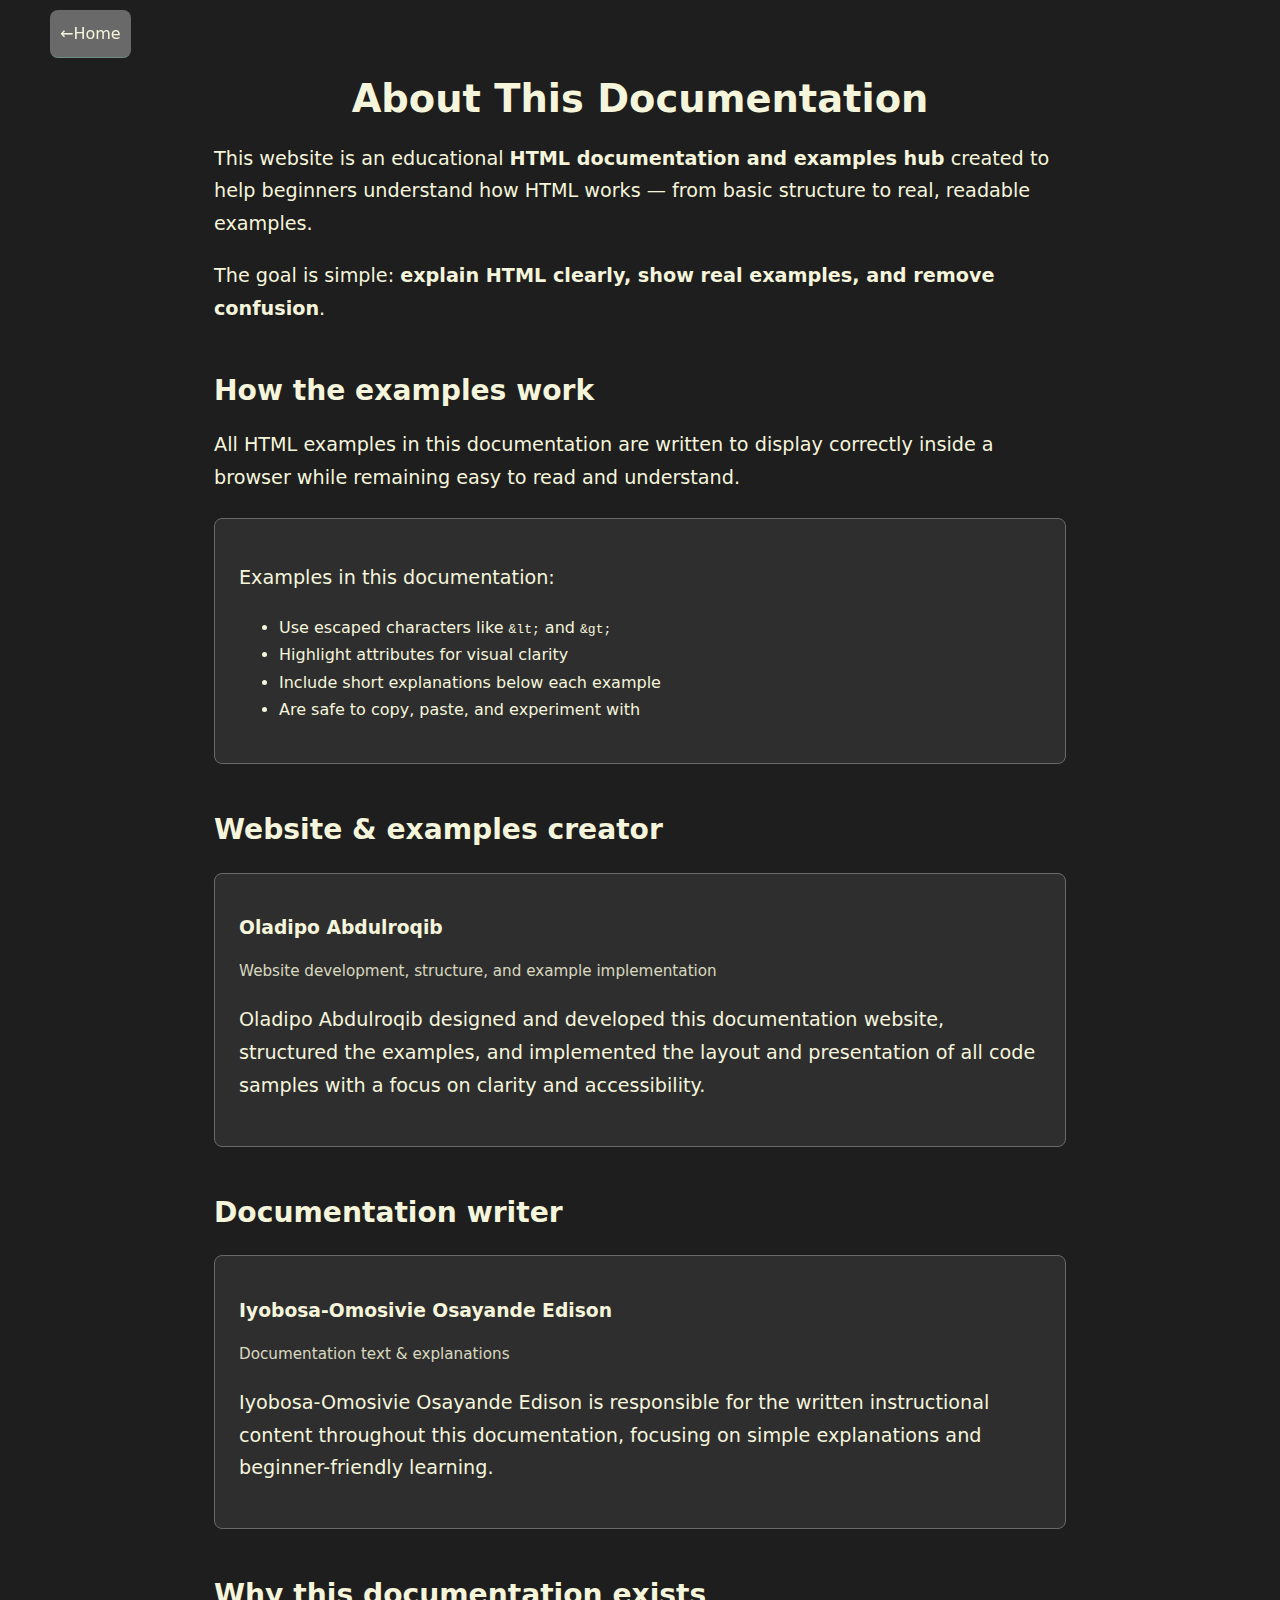
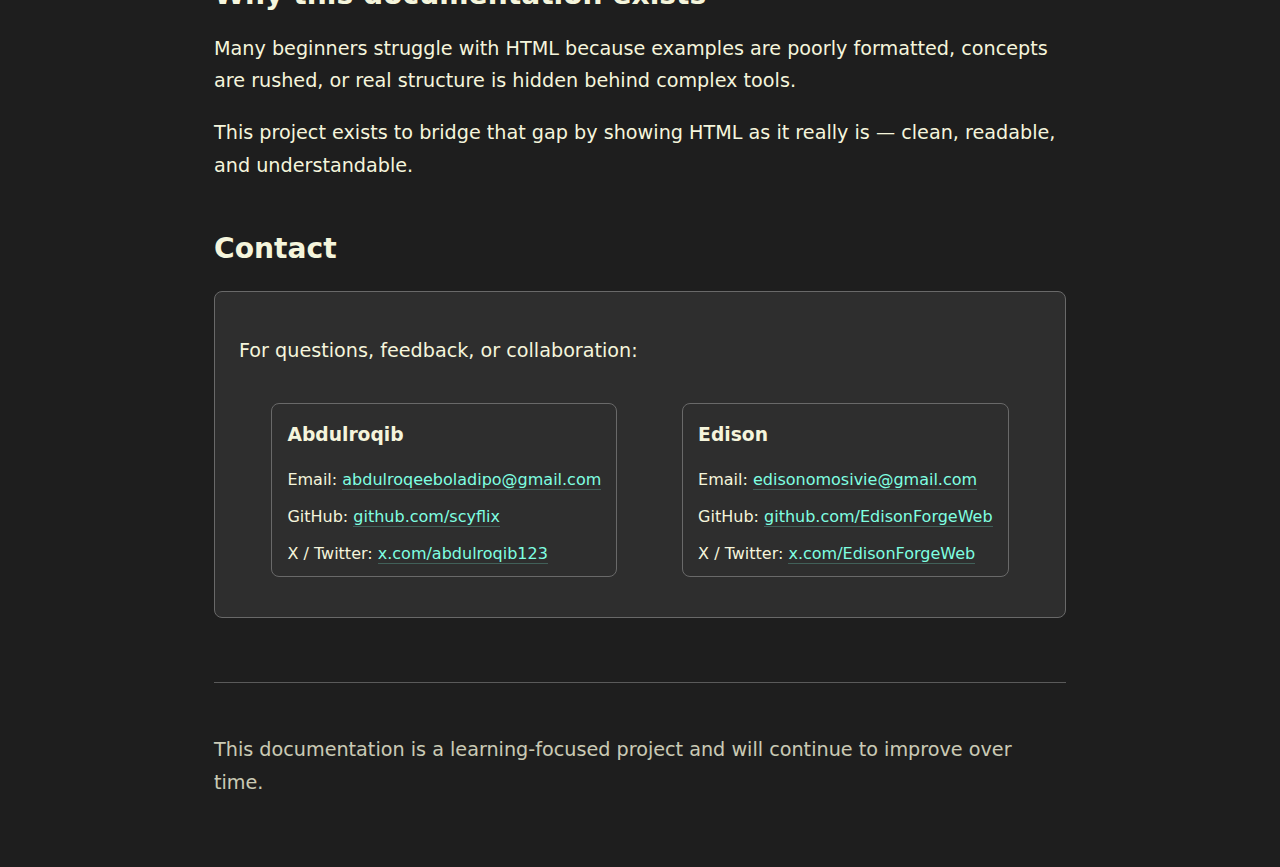
<file: about.html>
<!DOCTYPE html>
<html lang="en">
  <head>
    <meta charset="UTF-8" />
    <meta name="viewport" content="width=device-width, initial-scale=1.0" />
    <title>About — HTML Documentation</title>
<script type="application/ld+json">
{
  "@context": "https://schema.org",
  "@type": "AboutPage",
  "mainEntity": {
    "@type": "WebPage",
    "name": "About HTML Documentation",
    "description": "About this HTML documentation — educational content to help beginners learn HTML clearly and practically.",
    "url": "https://scyflix.github.io/HTML-Documentaion/about.html"
  }
}
</script>

<script type="application/ld+json">
{
  "@context": "https://schema.org",
  "@type": "Organization",
  "name": "Scyflix HTML Documentation",
  "url": "https://scyflix.github.io/HTML-Documentaion/",
  "description": "Free educational HTML documentation by Abdulroqib and Iyobosa-Omosivie Edison."
}
</script>

    <style>
      :root {
        --bg: #1e1e1e;
        --text-color: #f5f5dc;
        --font-size: clamp(1rem, 1.2rem, 4rem);
        --border-color: #696969;
        --details-bg: #2e2e2e;
        --summary-bg: #3b3b3b;
        --summary-hover: var(--details-bg);
        --link-color: #7fffe1;
        --link-border: #7fffe13e;
      }

      * {
        box-sizing: border-box;
      }

      body {
        margin: 0;
        padding: 0;
        background: var(--bg);
        color: var(--text-color);
        font-family: system-ui, -apple-system, BlinkMacSystemFont, "Segoe UI",
          sans-serif;
        line-height: 1.7;
      }

      main {
        max-width: 900px;
        margin: 0 auto;
        padding: 3rem 1.5rem;
      }

      h1,
      h2,
      h3 {
        line-height: 1.3;
      }

      h1 {
        font-size: clamp(2rem, 3vw, 3rem);
        margin-bottom: 1rem;
        text-align: center;
      }

      h2 {
        margin-top: 3rem;
        margin-bottom: 0.75rem;
        font-size: clamp(1.4rem, 2.2vw, 2rem);
      }

      p {
        font-size: var(--font-size);
        max-width: 75ch;
      }

      .card {
        background: var(--details-bg);
        border: 1px solid var(--border-color);
        border-radius: 8px;
        padding: 1.5rem;
        margin-top: 1.5rem;
      }

      .meta {
        margin-top: 0.5rem;
        font-size: 0.95rem;
        opacity: 0.85;
      }

      a {
        color: var(--link-color);
        text-decoration: none;
        border-bottom: 1px solid var(--link-border);
      }

      a:hover {
        opacity: 0.9;
      }

      .contact-list {
        list-style: none;
        padding: 0;
        margin: 1rem 0 0;
      }

      .contact-list li {
        margin-bottom: 0.6rem;
      }
      .contactContainer {
        display: flex;
        flex-wrap: wrap;
        justify-content: space-around;
      }
      .contactContainer div {
        border: 1px solid var(--border-color);
        padding: 0 15px;
        border-radius: 8px;
        margin: 1rem;
      }

      footer {
        margin-top: 4rem;
        padding-top: 2rem;
        border-top: 1px solid var(--border-color);
        font-size: 0.9rem;
        opacity: 0.8;
      }
      .home {
        background: var(--border-color);
        color: var(--text-color);
        padding: 10px;
        border-radius: 8px;
        position: fixed;
        left: 50px;
        top: 10px;
      }
    </style>
  </head>

  <body>
    <main>
      <a href="index.html" class="home">←Home</a>
      <h1>About This Documentation</h1>

      <p>
        This website is an educational
        <strong>HTML documentation and examples hub</strong> created to help
        beginners understand how HTML works — from basic structure to real,
        readable examples.
      </p>

      <p>
        The goal is simple:
        <strong
          >explain HTML clearly, show real examples, and remove
          confusion</strong
        >.
      </p>

      <h2>How the examples work</h2>

      <p>
        All HTML examples in this documentation are written to display correctly
        inside a browser while remaining easy to read and understand.
      </p>

      <div class="card">
        <p>Examples in this documentation:</p>
        <ul>
          <li>
            Use escaped characters like <code>&amp;lt;</code> and
            <code>&amp;gt;</code>
          </li>
          <li>Highlight attributes for visual clarity</li>
          <li>Include short explanations below each example</li>
          <li>Are safe to copy, paste, and experiment with</li>
        </ul>
      </div>

      <h2>Website & examples creator</h2>

      <div class="card">
        <h3>Oladipo Abdulroqib</h3>
        <p class="meta">
          Website development, structure, and example implementation
        </p>
        <p>
          Oladipo Abdulroqib designed and developed this documentation website,
          structured the examples, and implemented the layout and presentation
          of all code samples with a focus on clarity and accessibility.
        </p>
      </div>

      <h2>Documentation writer</h2>

      <div class="card">
        <h3>Iyobosa-Omosivie Osayande Edison</h3>
        <p class="meta">Documentation text & explanations</p>
        <p>
          Iyobosa-Omosivie Osayande Edison is responsible for the written
          instructional content throughout this documentation, focusing on
          simple explanations and beginner-friendly learning.
        </p>
      </div>

      <h2>Why this documentation exists</h2>

      <p>
        Many beginners struggle with HTML because examples are poorly formatted,
        concepts are rushed, or real structure is hidden behind complex tools.
      </p>

      <p>
        This project exists to bridge that gap by showing HTML as it really is —
        clean, readable, and understandable.
      </p>

      <h2>Contact</h2>

      <div class="card">
        <p>For questions, feedback, or collaboration:</p>
        <div class="contactContainer">
          <div id="abdulroqib">
            <h3>Abdulroqib</h3>
            <ul class="contact-list">
              <li>
                Email:
                <a href="mailto:abdulroqeeboladipo@gmail.com">
                  abdulroqeeboladipo@gmail.com
                </a>
              </li>
              <li>
                GitHub:
                <a href="https://github.com/scyflix" target="_blank">
                  github.com/scyflix
                </a>
              </li>
              <li>
                X / Twitter:
                <a href="https://x.com/abdulroqib123" target="_blank">
                  x.com/abdulroqib123
                </a>
              </li>
            </ul>
          </div>
          <div id="edison">
            <h3>Edison</h3>
            <ul class="contact-list">
              <li>
                Email:
                <a
                  href="mailto:edisonomosivie@gmail.com"
                >
                  edisonomosivie@gmail.com
                </a>
              </li>
              <li>
                GitHub:
                <a href="https://github.com/EdisonForgeWeb" target="_blank">
                  github.com/EdisonForgeWeb
                </a>
              </li>
              <li>
                X / Twitter:
                <a href="https://x.com/EdisonForgeWeb" target="_blank">
                  x.com/EdisonForgeWeb
                </a>
              </li>
            </ul>
          </div>
        </div>
      </div>

      <footer>
        <p>
          This documentation is a learning-focused project and will continue to
          improve over time.
        </p>
      </footer>
    </main>
  </body>
</html>
</file>
<file: styles.css>
html,
body {
  font-family: "Popins", Arial, Sans-serif;
  line-height: 1.5;
  scroll-behavior: smooth;
  overflow-x: hidden;
}
:root {
  --bg: #1e1e1e;
  --text-color: #f5f5dc;
  --font-size: clamp(1rem, 1.2rem, 4rem);
  --border-color: #696969;
  --details-bg: #2e2e2e;
  --summary-bg: #3b3b3b;
  --summary-hover: var(var(--details-bg));
  --link-color: #7fffe1;
  --link-border: #7fffe13e;
}
.about {
 margin-top: 20px;
 position: fixed;
 text-decoration: none;
 color: var(--text-color);
 font-size: 2rem;
 right: 20px;
 bottom: 10px;
 padding: 10px;
}
body {
  margin: 0;
  background: var(--bg);
  font-size: var(--font-size);
  color: var(--text-color);
}

header {
  position: relative;
}
header h2 {
  border-bottom: 2px solid var(--border-color);
  padding: 15px 0 0 10px;
}
h1 {
  text-align: center;
}
details {
  background: var(--details-bg);
  margin-bottom: 10px;
  transition: all 0.9s ease;
}

details ul {
  list-style-position: inside;
  padding-left: 1rem;
  list-style: none;
}

summary {
  padding: 5px 15px;
  background: var(--summary-bg);
  font-size: 1.2rem;
  cursor: pointer;
}
summary:hover {
  background: var(--summary-hover);
}
section,
#Introduction {
  background: var(--details-bg);
  padding: 15px 8px;
  margin: 14px;
  border-radius: 12px;
}
/*
hide section and show on link click
#hidden article section {
  display: none;
}
#hidden section.shown,
article.show {
  display: block;
}
  */
.example-note {
  font-size: 0.85rem;
  color: #666;
  margin-top: 0.4rem;
}

h2 {
  text-align: center;
  margin: 20px auto;
}
h3 {
  border-bottom: 1px solid;
  padding-left: 5px;
}
h4::before {
  content: "→";
  font-weight: 900;
  margin: 12px 4px;
  border-radius: 50%;
}
nav#navbar {
  position: fixed;
  border-right: 3px solid var(--border-color);
  margin-right: 10px;
  top: 0;
  left: 0;
  height: 100dvh;
  width: 250px;
  z-index: 2000;
  background: var(--bg);
  transition: all 0.2s ease;
  overflow-y: auto;
}
#navbar a {
  display: block;
  text-decoration: none;
  font-size: 1.2rem;
  color: var(--link-color);
  padding: 0 10px;
  border-bottom: 2px solid var(--link-border);
}
#navbar a:hover {
  opacity: 0.5;
}
#navbar a:focus-within {
  color: yellow;
}
#navbar details ul li a.nav-link.activeLink {
  color: yellow;
}
#main-doc {
  margin-left: 250px;
  padding: 20px 5px;
  transition: all 0.5s ease;
}
pre span {
  color: rgba(0, 128, 0, 0.557);
}
code {
  font-family: monospace;
  background: #d3d3d3cb;
  font-size: 1.2rem;
    color: rgb(87, 3, 3);
  border-radius: 5px;
  font-weight: 100;
  margin: 2px;
}
.attribute {
    color: #2600ff;

}
.menuIcon {
  display: flex;
  flex-direction: column;
  justify-content: center;
  cursor: pointer;
  top: 10px;
  left: 15px;
  position: fixed;
  gap: 3px;
  z-index: 9990;
  background-color: #696969;
  width: 35px;
  height: 35px;
  border-radius: 5px;
  animation: slide 0.9s ease;
}
.menuIcon span {
  width: 24px;
  height: 4px;
  background: #ffffff;
  border-radius: 2px 5px;
  margin: 0 auto;
}
.menuIcon:hover {
  opacity: 0.7;
}
#main-doc.adjust {
  margin-left: 2px;
}
nav#navbar.hide {
  left: -100%;
}
@media (max-width: 800px) {
  nav#navbar {
    position: fixed;
    width: 70%;
    height: 100dvh;
    padding-bottom: 5px;
    z-index: 2;
  }
  #main-doc {
    margin: auto 4px;
    padding: 0;
  }

  section {
    margin: 0;
  }
}

pre {
  width: 90%;
  height: auto;
  background: #111;
  padding: 25px 4px;
  border-radius: 8px;
  margin: 4px auto;
  max-width: 600px;
}
pre code {
  overflow-x: auto;
  width: 80%;
  padding-left: 10px;
  margin: auto;
  display: block;
}

@keyframes slide {
  from {
    transform: translateX(-60px);
  }
}

footer {
  text-align: center;
  opacity: 0.2;
  background-color: #111;
  padding: 10px 0;
  margin-top: auto;
}
</file>
